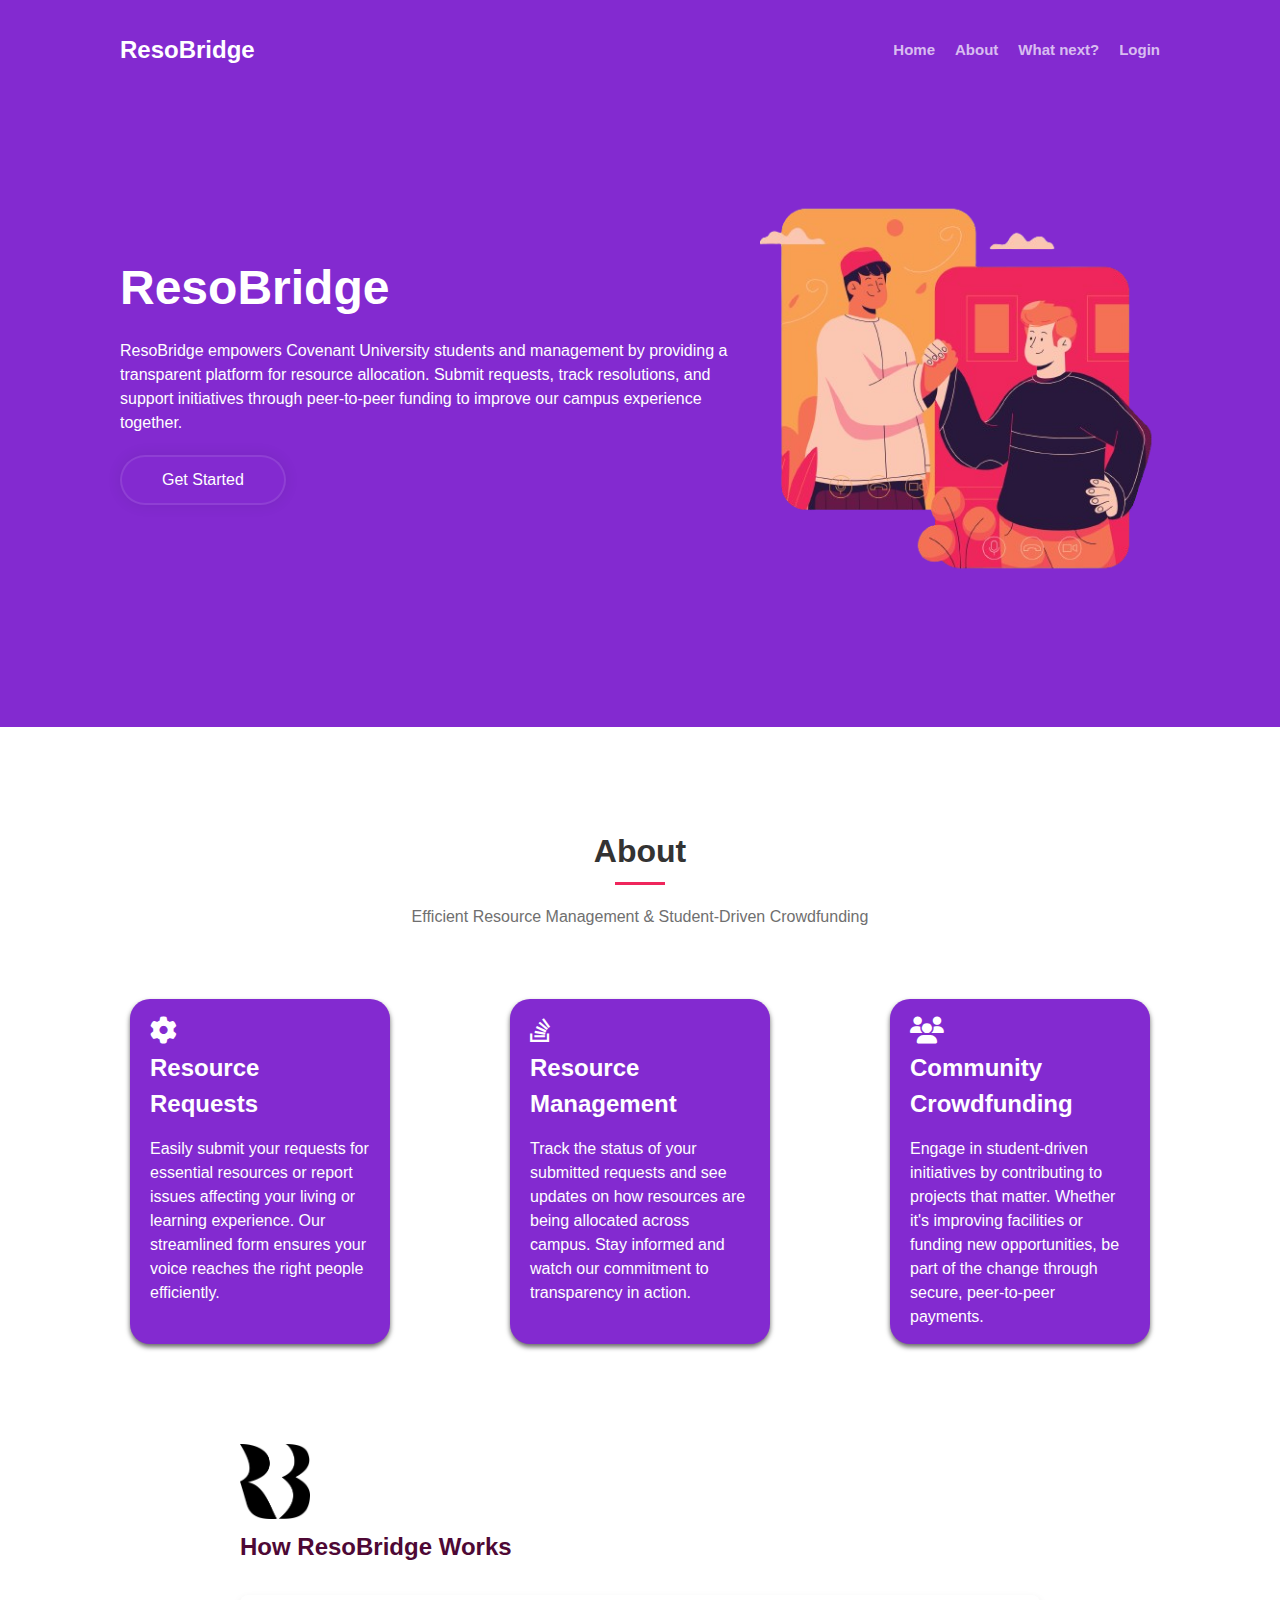
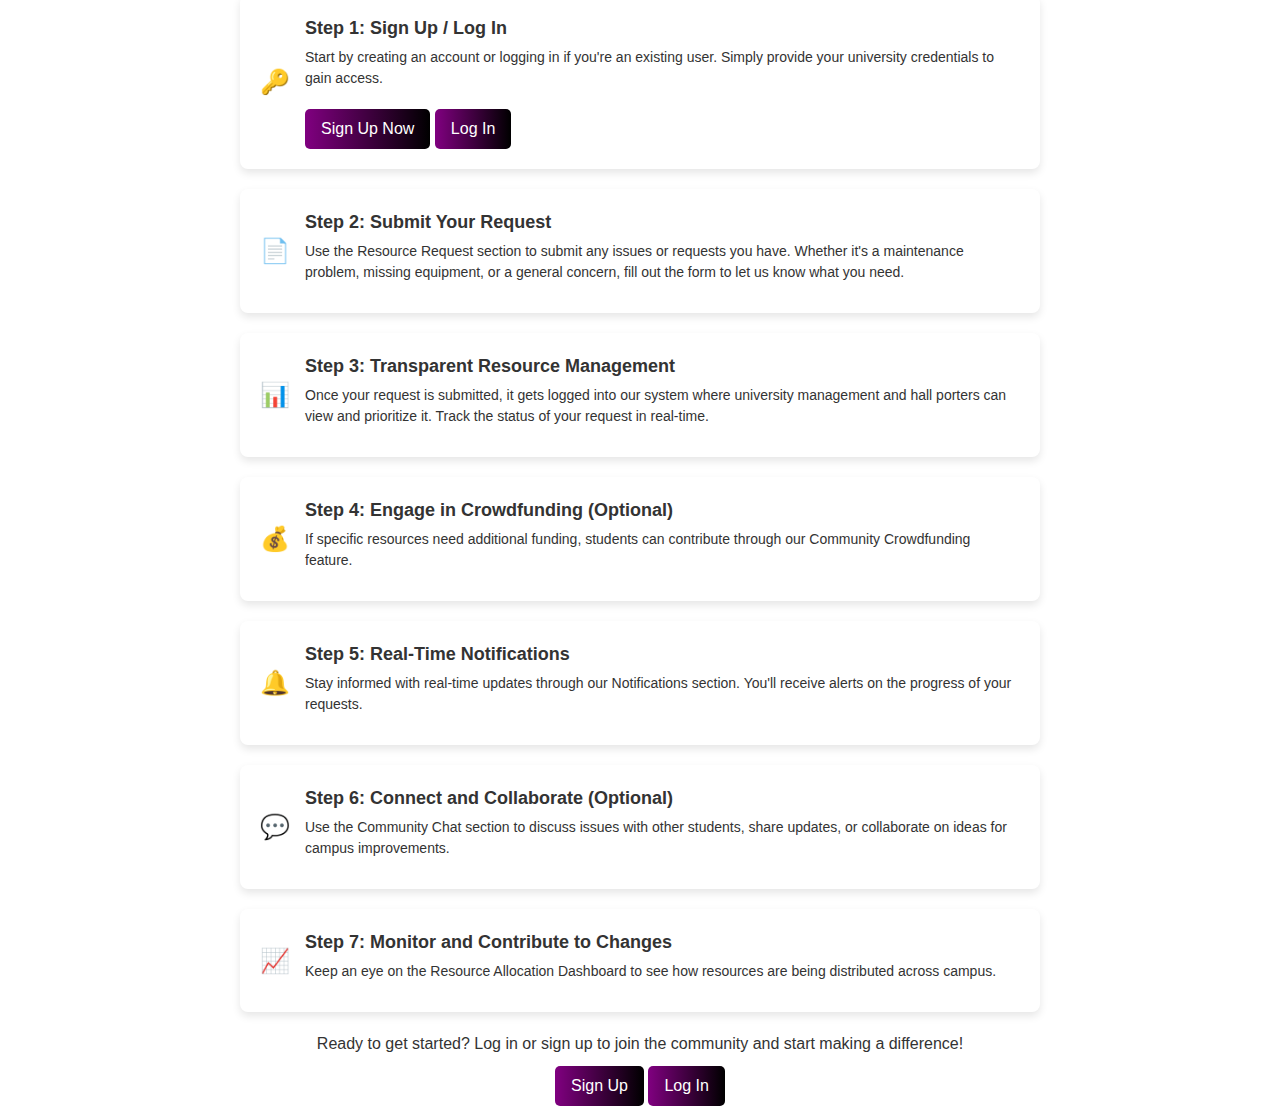
<file: index.html>
<!DOCTYPE html>
<html lang="en">
  <head>
    <meta charset="UTF-8" />
    <meta name="viewport" content="width=device-width, initial-scale=1.0" />
    <link rel="shortcut icon" href="assests/img/rb-logo.jpg" type="image/x-icon">
    <title>ResoBridge | Efficient Resource Management & Student-Driven Crowdfunding</title>
    <link rel="stylesheet" href="css/styles.css" />
    <link rel="stylesheet" href="fontawesome/css/fontawesome.css">
    <link rel="stylesheet" href="fontawesome/css/fontawesome.min.css">
    <link rel="stylesheet" href="fontawesome/css/brands.css">
    <link rel="stylesheet" href="fontawesome/css/brands.min.css">
    <link rel="stylesheet" href="fontawesome/css/solid.css">
    <link rel="stylesheet" href="fontawesome/css/solid.min.css">
    </head>
  <body>
    <nav class="navbar">
      <div class="container">
        <div class="logo">ResoBridge</div>
        <ul class="nav">
          <li><a href="#">Home</a></li>
          <li><a href="#boxes">About</a></li>
          <li><a href="#faq">What next?</a></li>
          <li><a href="login.html">Login</a></li>
        </ul>
      </div>
    </nav>

    <header class="header">
      <div class="container">
        <div>
          <h1>ResoBridge</h1>
        <p>
          ResoBridge empowers Covenant University students 
          and management by providing a transparent platform 
          for resource allocation. Submit requests, track resolutions, 
          and support initiatives through peer-to-peer funding to 
          improve our campus experience together.
        </p>
        <div class="btn-class">
          <a href="#faq" class="btn-a-class">
            <button class="btn-getstarted">
              Get Started
            </button>
          </a>
        </div>
      </div> 
        <img src="assests/img/vector-img.png" alt=""> 
      </div>
    </header>

    <section class="boxes" id="boxes">
      <div class="about-heading">
        <h2>About</h2>
        <p>
          Efficient Resource Management & Student-Driven Crowdfunding
        </p>
      </div>
      <div class="container">
        <div class="box">
          <h2><i class="fa-solid fa-gear"></i>
            <br>
            Resource Requests</h2>
            <p>
              Easily submit your requests for essential resources 
              or report issues affecting your living or learning 
              experience. Our streamlined form ensures your voice 
              reaches the right people efficiently.
            </p>
        </div>
        <div class="box">
          <h2><i class="fa-brands fa-stack-overflow"></i>
            <br>
            Resource Management</h2>
            <p>
              Track the status of your submitted requests and 
              see updates on how resources are being allocated 
              across campus. Stay informed and watch our commitment 
              to transparency in action.
            </p>
        </div>
        <div class="box">
          <h2><i class="fa-solid fa-users"></i>
            <br>
            Community Crowdfunding
          </h2>
            <p>
              Engage in student-driven initiatives by contributing 
              to projects that matter. Whether it's improving 
              facilities or funding new opportunities, be part 
              of the change through secure, peer-to-peer payments.
            </p>
        </div>
      </div>
    </section>


    <div class="infographic" id="faq">
      <img src="assests/img/rb-logo.jpg" alt="ResoBridge Logo" class="rblogo">
     
      <div class="header-title">How ResoBridge Works</div>
      <div class="step">
          <div class="step-icon">🔑</div>
          <div class="step-content">
              <div class="step-title">Step 1: Sign Up / Log In</div>
              <div class="step-description">
                  Start by creating an account or logging in if you're an existing user. Simply provide your university credentials to gain access.
              </div>
              <a href="#" class="action-button">Sign Up Now</a>
              <a href="#" class="action-button">Log In</a>
          </div>
      </div>
  
      <div class="step">
          <div class="step-icon">📄</div>
          <div class="step-content">
              <div class="step-title">Step 2: Submit Your Request</div>
              <div class="step-description">
                  Use the Resource Request section to submit any issues or requests you have. Whether it's a maintenance problem, missing equipment, or a general concern, fill out the form to let us know what you need.
              </div>
          </div>
      </div>
  
      <div class="step">
          <div class="step-icon">📊</div>
          <div class="step-content">
              <div class="step-title">Step 3: Transparent Resource Management</div>
              <div class="step-description">
                  Once your request is submitted, it gets logged into our system where university management and hall porters can view and prioritize it. Track the status of your request in real-time.
              </div>
          </div>
      </div>
  
      <div class="step">
          <div class="step-icon">💰</div>
          <div class="step-content">
              <div class="step-title">Step 4: Engage in Crowdfunding (Optional)</div>
              <div class="step-description">
                  If specific resources need additional funding, students can contribute through our Community Crowdfunding feature.
              </div>
          </div>
      </div>
  
      <div class="step">
          <div class="step-icon">🔔</div>
          <div class="step-content">
              <div class="step-title">Step 5: Real-Time Notifications</div>
              <div class="step-description">
                  Stay informed with real-time updates through our Notifications section. You'll receive alerts on the progress of your requests.
              </div>
          </div>
      </div>
  
      <div class="step">
          <div class="step-icon">💬</div>
          <div class="step-content">
              <div class="step-title">Step 6: Connect and Collaborate (Optional)</div>
              <div class="step-description">
                  Use the Community Chat section to discuss issues with other students, share updates, or collaborate on ideas for campus improvements.
              </div>
          </div>
      </div>
  
      <div class="step">
          <div class="step-icon">📈</div>
          <div class="step-content">
              <div class="step-title">Step 7: Monitor and Contribute to Changes</div>
              <div class="step-description">
                  Keep an eye on the Resource Allocation Dashboard to see how resources are being distributed across campus.
              </div>
          </div>
      </div>
  
      <div style="text-align: center; margin-top: 20px;">
          <div>Ready to get started? Log in or sign up to join the community and start making a difference!</div>
          <a href="signup.html" class="action-button">Sign Up</a>
          <a href="login.html" class="action-button">Log In</a>
      </div>
  </div>



    <script src="js/script.js"></script>
    <script src="fontawesome/js/fontawesome.js"></script>
    <script src="fontawesome/js/fontawesome.min.js"></script>
  </body>
</html>
</file>
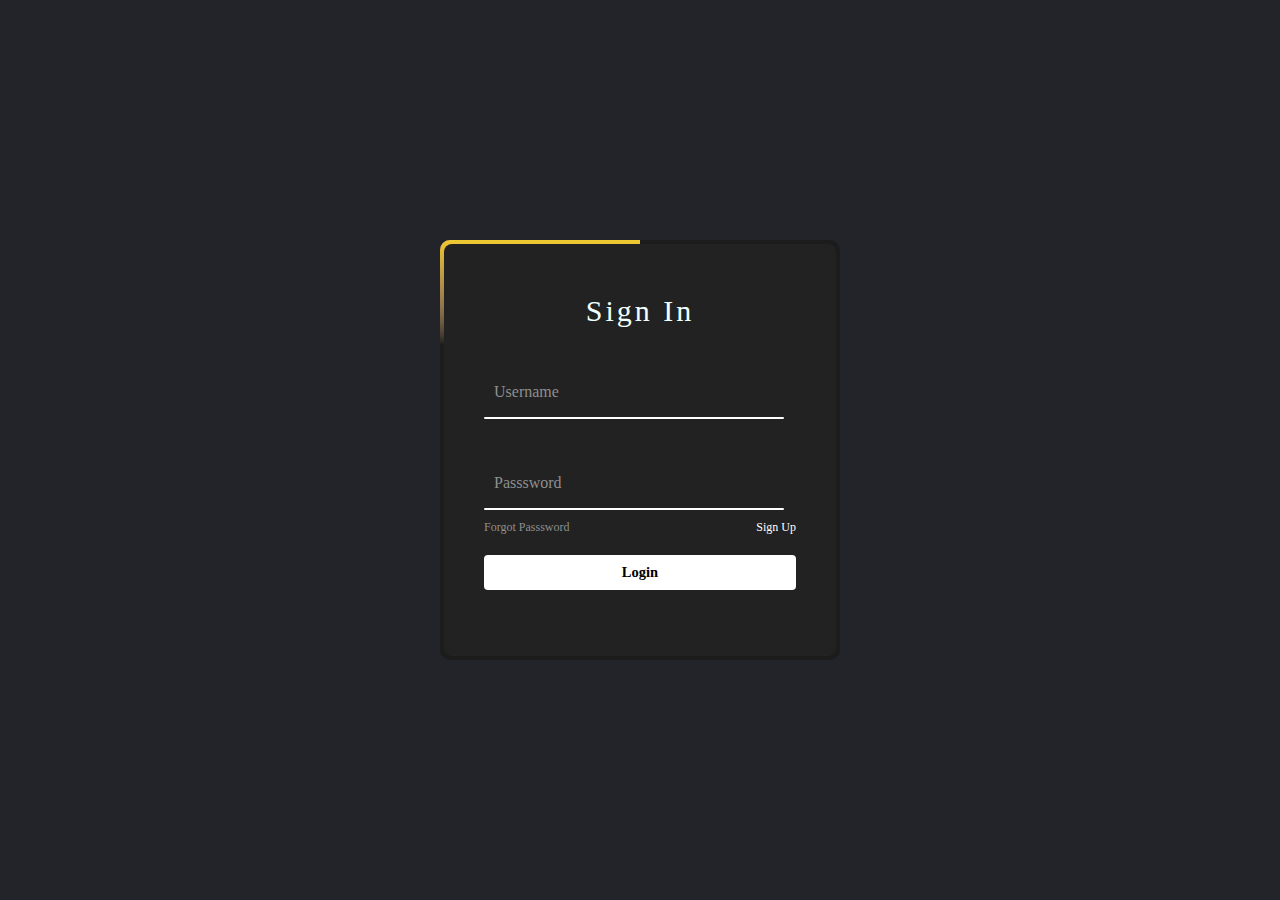
<file: login.html>
<!DOCTYPE html>
<html lang="en">
<head>
    <meta charset="UTF-8">
    <meta name="viewport" content="width=device-width, initial-scale=1.0">
    <link rel="stylesheet" href="css/login.css" >
    <link rel="shortcut icon" href="assests/img/rb-logo.jpg" type="image/x-icon">
    <title>New Login | ResourceBridge</title>
</head>
<body>
    <section class="wrap">
        <div class="wrapper">
            <span class="border-line"></span>
             <form action="#">
                    <h2>Sign In</h2>

                 <div class="input-box">
                         <input type="text" required="required">
                              <span>Username</span>
                              <i></i>
                 </div>
                   
                 <div class="input-box">
                          <input type="passsword" required="required">
                              <span>Passsword</span>
                              <i></i>
                 </div>
                 <div class="links">
                    <a href="#">Forgot Passsword</a>
                    <a href="signup.html">Sign Up</a>
                 </div>
                    <input type="submit" class="btn" value="Login">
             </form>
              
        </div>
    </section>
    
</body>
</html>
</file>
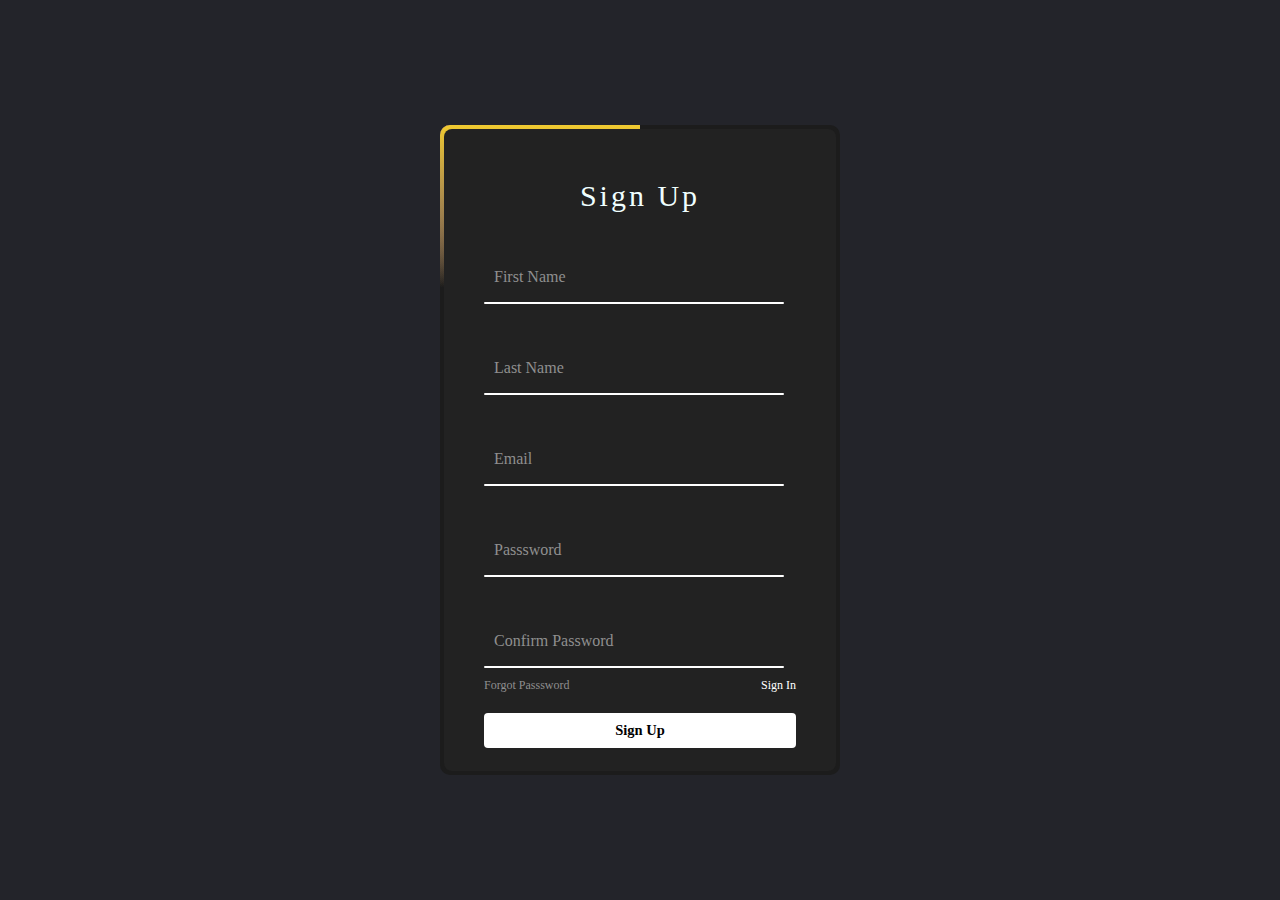
<file: signup.html>
<!DOCTYPE html>
<html lang="en">
<head>
    <meta charset="UTF-8">
    <meta name="viewport" content="width=device-width, initial-scale=1.0">
    <link rel="stylesheet" href="css/signUpp.css" >
    <link rel="shortcut icon" href="assests/img/rb-logo.jpg" type="image/x-icon">
    <title>Signup | ResoBridge</title>
</head>
<body>
    <section class="wrap">
        <div class="wrapper">
            <span class="border-line"></span>
             <form action="#">
                    <h2>Sign Up</h2>

                 <div class="input-box">
                         <input type="text" required="required">
                              <span>First Name</span>
                              <i></i>
                 </div>

                 <div class="input-box">
                    <input type="text" required="required">
                         <span>Last Name</span>
                         <i></i>
            </div>

            <div class="input-box">
                <input type="email" required="required">
                     <span>Email</span>
                     <i></i>
        </div>
                   
                 <div class="input-box">
                          <input type="password" required="required">
                              <span>Passsword</span>
                              <i></i>
                 </div>

                 <div class="input-box">
                    <input type="password" required="required">
                         <span>Confirm Password</span>
                         <i></i>
            </div>
                 <div class="links">
                    <a href="#">Forgot Passsword</a>
                    <a href="login.html">Sign In</a>
                 </div>
                    <input type="submit" class="btn" value="Sign Up">
             </form>
              
        </div>
    </section>
    
</body>
</html>
</file>
<file: css/styles.css>
@keyframes fadeIn {
  0% {
    opacity: 0;
  }

  100% {
    opacity: 1;
  }
}

@keyframes slideInUp {
  0% {
    opacity: 0;
    transform: translateY(50px);
  }

  20% {
    opacity: 0;
  }

  40%{
    opacity: .6;
  }

  80%{
    opacity: .8;
  }

  100% {
    opacity: 1;
    transform: translateY(0px);
  }
}
@keyframes fadeInBtn {
  0% {
    opacity: 0;
    transform: translateY(50px);
  }

  20% {
    opacity: 0;
  }

  40%{
    opacity: .6;
  }

  80%{
    opacity: .8;
  }

  100% {
    opacity: 1;
    transform: translateY(0px);
  }
}

@keyframes grow-and-shrink {
  0%{
    transform: scale(0.8);
  }
  50%{
    transform: scale(0.9);
  }
  100%{
    transform: scale(0.8);
  }
}

* {
  box-sizing: border-box;
  margin: 0;
  padding: 0;
}

body {
  font-family: "Poppins", "Gill Sans", "Gill Sans MT", Calibri, "Trebuchet MS",
    sans-serif;
  color: #333;
  font-size: 16px;
  line-height: 1.5;
  --bs-primary: #832ad0;
  --bs-secondary: #ef265c;
  /* background-color: #f9f9f9;
  color: #333; */
}

img {
  max-width: 100%;
  vertical-align: middle;
  border-style: none;
}

h1,
h2 {
  margin-bottom: 15px;
}

ul {
  list-style-type: none;
}

.container {
  max-width: 1100px;
  margin: 0 auto;
  padding: 0 30px;
}



.infographic {
  max-width: 800px;
  margin: auto;
}
.rblogo {
  max-width: 70px;
  margin: auto;
}
.header-title {
  font-size: 24px;
  font-weight: bold;
  margin: 10px 0 30px 0;
  color: #4e0835;
}
.step {
  display: flex;
  align-items: center;
  margin: 20px 0;
  padding: 20px;
  background-color: #fff;
  border-radius: 8px;
  box-shadow: 0 4px 8px rgba(0, 0, 0, 0.1);
}
.step-icon {
  font-size: 24px;
  margin-right: 15px;
  color: #5a73ff;
}
.step-content {
  flex: 1;
}
.step-title {
  font-size: 18px;
  font-weight: bold;
  margin-bottom: 5px;
}
.step-description {
  font-size: 14px;
  line-height: 1.5;
  margin-bottom: 10px;
}
.action-button {
  display: inline-block;
  padding: 8px 16px;
  margin-top: 10px;
  background: linear-gradient(to right, purple, black);
  color: white;
  text-decoration: none;
  border-radius: 5px;
}
.action-button:hover {
  background: linear-gradient(to right, black, purple);
color: white;
}

.navbar {
  color: #fff;
  background: var(--bs-primary);
  height: 100px;
}

.sticky {
  position: fixed;
  top: 0;
  right: 0;
  left: 0;
  height: 70px;
  box-shadow: 0px 2px 20px rgba(0, 0, 0, 0.1);
  transition: all 0.5s;
  z-index: 999;
}

.navbar a {
  color: rgba(255, 255, 255, 0.7);
  font-size: 15px;
  font-weight: bold;
  text-decoration: none;
  position: relative;
}
.navbar a:after {
  content: "";
  position: absolute;
  background-color: var(--bs-secondary);
  height: 3px;
  left: 0;
  width: 0;
  bottom: -8px;
  transition: all 0.3s ease-in-out 0s;
}

.navbar a:hover {
  color: #fff;
}
.navbar a:hover:after {
  width: 100%;
}
.navbar .logo {
  font-size: x-large;
  font-weight: bold;
}

.navbar .container {
  display: flex;
  justify-content: space-between;
  align-items: center;
  height: 100%;
}

.navbar ul {
  display: flex;
  margin-left: 50px;
}

.navbar ul li {
  margin-left: 20px;
}

.header {
  background: var(--bs-primary);
  color: #fff;
  min-height: 400px;
}

.sticked-header-offset {
  margin-top: 70px;
}

.header h1 {
  font-size: 3rem;
  font-weight: bold;
  animation: fadeIn 1.5s;
}
.header p {
  animation: slideInUp 1s;
}

.header img {
  width: 400px;
  max-width: 400px;
  animation: grow-and-shrink 3s ease-in-out 0s infinite;
}

.header .container {
  display: flex;
  align-items: center;
  justify-content: center;
  height: 100%;
  padding-bottom: 50px;
}

.header .btn-class {
  display: flex;
}
.header .btn-class a {
  color: #fff;
}
.header .btn-class .btn-getstarted {
  color: #fff;
  text-decoration: none;
  margin: 20px 0;
  padding: 14px 40px;
  background: var(--bs-primary);
  box-shadow: 0 0 15px rgba(0, 0, 0, 0.08);
  border-radius: 50px;
  font-weight: 500;
  font-size: 16px;
  border: 2px solid rgba(255, 255, 255, 0.1);
  animation: fadeInBtn 2s;
}
.header .btn-class .btn-getstarted:hover {
  border: 2px solid rgba(255, 255, 255, 0.452);
  transition: all 0.3s ease-in-out 0s;
}
.boxes .container {
  display: flex;
  flex-wrap: wrap;
  justify-content: space-between;
  margin-bottom: 80px;
}
.boxes .container .box {
  margin: 80px auto;
  background: var(--bs-primary);
  color: #fff;
  border-radius: 20px;
  margin: 20px 10px;
  box-shadow: 0px 3px 5px rgba(0, 0, 0, 0.6);
  padding: 15px 20px;
  flex-basis: 25%;
}
.boxes .container .box i {
  margin-right: 10px;  
  font-size: 27px;
}
.boxes .about-heading {
  margin: 100px 0px 50px auto;
  text-align: center;
}
.boxes .about-heading h2 {
  font-size: 32px;
  font-weight: 600;
  margin-bottom: 20px;
  padding-bottom: 10px;
  position: relative;
}
.boxes .about-heading p {
  color: #6f6f6f;
}
.boxes .about-heading h2:after {
  content: "";
  position: absolute;
  display: block;
  width: 50px;
  height: 3px;
  background: var(--bs-secondary);
  left: 0;
  right: 0;
  bottom: 0;
  margin: auto;
}
.faq {
  background-color: #f6f6f6;
  padding: 50px;
}
.faq .faq-header {
  margin: 70px 0px 50px auto;
  text-align: center;
}
.faq p {
  color: #6f6f6f;
}
.faq h2 {
  font-size: 32px;
  font-weight: 600;
  margin-bottom: 20px;
  padding-bottom: 10px;
  position: relative;
}
.faq h2:after {
  content: "";
  position: absolute;
  display: block;
  width: 50px;
  height: 3px;
  background: var(--bs-secondary);
  left: 0;
  right: 0;
  bottom: 0;
  margin: auto;
}
@media (max-width: 768px) {
  .header .container {
    flex-direction: column;
    padding-top: 50px;
    text-align: center;
  }
  .boxes .container {
    display: block;
    text-align: center;
  }
  .header .btn-class {
    justify-content: center;
  }
  .header .btn-class .btn-getstarted {
    padding: 12px 20px;
    font-weight: 500;
    font-size: 12px;
  }
  .header img {
    width: 300px;
  }
}
</file>
<file: css/login.css>
* {
    margin: 0;
    padding: 0;
    box-sizing: border-box;
    font-family: Georgia, 'Times New Roman', Times, serif;
}

.wrap {
    display: flex;
    justify-content: center;
    align-items: center;
    width: 100%;
    min-height: 100vh;
    background: #23242a;
}

.wrapper {
    position: relative;
    width: 400px;
    height: 420px;
    background: #1c1c1c;
    border-radius: 10px ;
    overflow: hidden;
}

.wrapper::before {
    content: '';
    position: absolute;
    top: -50%;
    left: -50%;
    width: 400px;
    height: 420px;
    background: linear-gradient(0deg, transparent,transparent,#F0CA30,#F0CA30,#F0CA30);
    z-index: 1;
    animation: animate 6s linear infinite;
    transform-origin: bottom right;
}

.wrapper::after {
    content: '';
    position: absolute;
    top: -50%;
    left: -50%;
    width: 400px;
    height: 420px;
    background: linear-gradient(0deg, transparent,transparent,#F0CA30,#F0CA30,#F0CA30);
    z-index: 1;
    animation: animate 6s linear infinite;
    transform-origin: bottom right;
    animation-delay: -3s;
}

.border-line {
    position: absolute;
    top: 0;
    inset: 0;
}

.border-line::before {
    content: '';
    position: absolute;
    top: -50%;
    left: -50%;
    width: 400px;
    height: 420px;
    background: linear-gradient(0deg, transparent,transparent,#4C327D,#4C327D,#4C327D);
    z-index: 1;
    animation: animate 6s linear infinite;
    transform-origin: bottom right;
    animation-delay: -1.5s;
}


.border-line::after {
    content: '';
    position: absolute;
    top: -50%;
    left: -50%;
    width: 400px;
    height: 420px;
    background: linear-gradient(0deg, transparent,transparent,#4C327D,#4C327D,#4C327D);
    z-index: 1;
    animation: animate 6s linear infinite;
    transform-origin: bottom right;
    animation-delay: -4.5s;
}

/* Animation Typeshit */
@keyframes animate {
    0%{
        transform: rotate(0deg);
    }
    100%{
        transform: rotate(360deg);
    }
}

.wrapper form {
    position: absolute;
    inset: 4px;
    display: flex;
    flex-direction: column;
    padding: 50px 40px;
    background: #222; 
    border-radius: 8px;
    z-index: 2;
}

.wrapper form h2 {
    color: azure;
    font-size: 30px;
    font-weight: 500;
    text-align: center;
    letter-spacing: 0.1em;
}

.wrapper .input-box {
    position: relative;
    width: 300px;
    margin-top: 35px;
}


.wrapper .input-box input {
    position: relative;
    width: 100%;
    background: transparent;
    padding: 20px 10px 20px;
    border: none;
    outline: none;
    box-shadow: none;
    color: #23242a;
    letter-spacing: 0.1em;
    transition: 0.5s;
    z-index: 10;
}


.wrapper .input-box span {
    position: absolute;
    left: 0;
    padding: 20px 10px 20px;
    pointer-events: none;
    color: #8f8f8f;
    font-size: 1em;
    transition: 0.5s;

}

.wrapper .input-box input:valid ~ span,
.wrapper .input-box input:focus ~ span {
    color: azure;
    font-size: 0.75em;
    transform: translateY(-34px);
}

.wrapper form .input-box i{
    position: absolute;
    left: 0;
    bottom: 0;
    width: 100%;
    height: 2px;
    background: #ffff;
    border-radius: 4px;
    overflow: hidden;
    transition: 0.5s;
    pointer-events: none;
}

.wrapper .input-box input:valid ~ i,
.wrapper .input-box input:focus ~ i {
    height: 44px;
}

.wrapper form .links {
    display: flex;
    justify-content: space-between;
    align-items: center;
    margin: 10px 0;
}

.wrapper form .links a {
    text-decoration: none;
    font-size: 0.75em;
    font-weight: 400;
    color: #8f8f8f;
}    

.wrapper form .links a:hover,
.wrapper form .links a:nth-child(2){
    color: #ffffff;
}

.wrapper form .btn {
    border: none;
    outline: none;
    padding: 9px 25px;
    background: #ffffff;
    font-size: 14.5px;
    cursor: pointer;
    border-radius: 4px;
    font-weight: 600;
    margin-top: 10px;
}

.wrapper form .btn:active {
    opacity: 0.8;
}

/*media queries*/
@media (max-width: 1200px) {
    .wrapper{
        width: 390px;
        height: 400px;
    }      
}

@media (max-width: 890px){
    .wrapper{
        width: 390px;
        height: 400px;
    }   
    .wrapper form{
        padding: 40px 30px;
    }
    
.wrapper form h2 {
    color: azure;
    font-size: 25px;
    font-weight: 500;
}
}
@media (max-width: 768px){
    .wrapper{
        max-width: 335px;
        height: 350px;
    }
    .wrapper::before{
        width: 335px;
        height: 350px;
    }
    .wrapper::after{
        width: 335px;
        height: 350px;
    }
    .border-line::before{
        width: 335px;
        height: 350px;
    }
    .border-line::after{
        width: 335px;
        height: 350px;
    }
    .wrapper .input-box {
        position: relative;
        width: 270px;
    }
    .wrapper .input-box input {
        position: relative;
        width: 100%;
        background: transparent;
        padding: 15px 7px 15px;
    } 
    .wrapper .input-box span {
        padding: 15px 7px 15px;
        font-size: 0.75em;
    }   
    .wrapper form .input-box i{
        width: 100%;
    }
}
@media (max-width: 500px){
    .wrapper{
        width: 300px;
        height: 340px;
    }

.wrapper::before{
    width: 300px;
    height: 320px;
}
.wrapper::after{
    width: 300px;
    height: 320px;
}
.border-line::before{
    width: 300px;
    height: 320px;
}
.border-line::after{
    width: 300px;
    height: 320px;
}
.wrapper .input-box {
    position: relative;
    width: 230px;
}
.wrapper .input-box input {
    position: relative;
    width: 100%;
    background: transparent;
    padding: 12px 5px 12px;
} 
.wrapper .input-box span {
    padding: 12px 5px 12px;
    font-size: 0.75em;
}   
.wrapper form .input-box i{
    width: 100%;
}
.wrapper form {
    padding: 40px 30px;
}
.wrapper form .btn {
    margin-bottom: 10px;
}
}
</file>
<file: css/signUpp.css>
* {
    margin: 0;
    padding: 0;
    box-sizing: border-box;
    font-family: Georgia, 'Times New Roman', Times, serif;
}

.wrap {
    display: flex;
    justify-content: center;
    align-items: center;
    width: 100%;
    min-height: 100vh;
    background: #23242a;
}

.wrapper {
    position: relative;
    width: 400px;
    height: 650px;
    background: #1c1c1c;
    border-radius: 10px ;
    overflow: hidden;
}

.wrapper::before {
    content: '';
    position: absolute;
    top: -50%;
    left: -50%;
    width: 400px;
    height: 650px;
    background: linear-gradient(0deg, transparent,transparent,#F0CA30,#F0CA30,#F0CA30);
    z-index: 1;
    animation: animate 6s linear infinite;
    transform-origin: bottom right;
}

.wrapper::after {
    content: '';
    position: absolute;
    top: -50%;
    left: -50%;
    width: 400px;
    height: 650px;
    background: linear-gradient(0deg, transparent,transparent,#F0CA30,#F0CA30,#F0CA30);
    z-index: 1;
    animation: animate 6s linear infinite;
    transform-origin: bottom right;
    animation-delay: -3s;
}

.border-line {
    position: absolute;
    top: 0;
    inset: 0;
}

.border-line::before {
    content: '';
    position: absolute;
    top: -50%;
    left: -50%;
    width: 400px;
    height: 650px;
    background: linear-gradient(0deg, transparent,transparent,#4C327D,#4C327D,#4C327D);
    z-index: 1;
    animation: animate 6s linear infinite;
    transform-origin: bottom right;
    animation-delay: -1.5s;
}


.border-line::after {
    content: '';
    position: absolute;
    top: -50%;
    left: -50%;
    width: 400px;
    height: 650px;
    background: linear-gradient(0deg, transparent,transparent,#4C327D,#4C327D,#4C327D);
    z-index: 1;
    animation: animate 6s linear infinite;
    transform-origin: bottom right;
    animation-delay: -4.5s;
}

/* Animation Typeshit */
@keyframes animate {
    0%{
        transform: rotate(0deg);
    }
    100%{
        transform: rotate(360deg);
    }
}

.wrapper form {
    position: absolute;
    inset: 4px;
    display: flex;
    flex-direction: column;
    padding: 50px 40px;
    background: #222; 
    border-radius: 8px;
    z-index: 2;
}

.wrapper form h2 {
    color: azure;
    font-size: 30px;
    font-weight: 500;
    text-align: center;
    letter-spacing: 0.1em;
}

.wrapper .input-box {
    position: relative;
    width: 300px;
    margin-top: 35px;
}


.wrapper .input-box input {
    position: relative;
    width: 100%;
    background: transparent;
    padding: 20px 10px 20px;
    border: none;
    outline: none;
    box-shadow: none;
    color: #23242a;
    letter-spacing: 0.1em;
    transition: 0.5s;
    z-index: 10;
}


.wrapper .input-box span {
    position: absolute;
    left: 0;
    padding: 20px 10px 20px;
    pointer-events: none;
    color: #8f8f8f;
    font-size: 1em;
    transition: 0.5s;

}

.wrapper .input-box input:valid ~ span,
.wrapper .input-box input:focus ~ span {
    color: azure;
    font-size: 0.75em;
    transform: translateY(-34px);
}

.wrapper form .input-box i{
    position: absolute;
    left: 0;
    bottom: 0;
    width: 100%;
    height: 2px;
    background: #ffff;
    border-radius: 4px;
    overflow: hidden;
    transition: 0.5s;
    pointer-events: none;
}

.wrapper .input-box input:valid ~ i,
.wrapper .input-box input:focus ~ i {
    height: 44px;
}

.wrapper form .links {
    display: flex;
    justify-content: space-between;
    align-items: center;
    margin: 10px 0;
}

.wrapper form .links a {
    text-decoration: none;
    font-size: 0.75em;
    font-weight: 400;
    color: #8f8f8f;
}    

.wrapper form .links a:hover,
.wrapper form .links a:nth-child(2){
    color: #ffffff;
}

.wrapper form .btn {
    border: none;
    outline: none;
    padding: 9px 25px;
    background: #ffffff;
    font-size: 14.5px;
    cursor: pointer;
    border-radius: 4px;
    font-weight: 600;
    margin-top: 10px;
}

.wrapper form .btn:active {
    opacity: 0.8;
}


/* Responsive Styles */
@media (max-width: 768px) {
   .wrapper form {
       padding: 30px; /* Reduce padding for smaller screens */
   }

   .wrapper form h2 {
       font-size: 24px; /* Smaller font size for headings */
   }

   .wrapper .input-box input {
       padding-left :10px; /* Adjust padding for input */
   }

   .wrapper form .btn {
       padding: 8px; /* Adjust button size */
       font-size :14px; /* Adjust button font size */
   }
}

@media (max-width: 480px) {
   .wrapper {
       width :95%; /* Make wrapper take more space on small devices */
       height :auto; /* Allow height to adjust */
   }

   .wrapper form h2 {
       font-size :20px; /* Further reduce heading size */
   }

   .wrapper form .btn {
       width :100%; /* Full-width button on small screens */
   }
}
</file>
<file: fontawesome/css/brands.css>
/*!
 * Font Awesome Free 6.6.0 by @fontawesome - https://fontawesome.com
 * License - https://fontawesome.com/license/free (Icons: CC BY 4.0, Fonts: SIL OFL 1.1, Code: MIT License)
 * Copyright 2024 Fonticons, Inc.
 */
:root, :host {
  --fa-style-family-brands: 'Font Awesome 6 Brands';
  --fa-font-brands: normal 400 1em/1 'Font Awesome 6 Brands'; }

@font-face {
  font-family: 'Font Awesome 6 Brands';
  font-style: normal;
  font-weight: 400;
  font-display: block;
  src: url("../webfonts/fa-brands-400.woff2") format("woff2"), url("../webfonts/fa-brands-400.ttf") format("truetype"); }

.fab,
.fa-brands {
  font-weight: 400; }

.fa-monero:before {
  content: "\f3d0"; }

.fa-hooli:before {
  content: "\f427"; }

.fa-yelp:before {
  content: "\f1e9"; }

.fa-cc-visa:before {
  content: "\f1f0"; }

.fa-lastfm:before {
  content: "\f202"; }

.fa-shopware:before {
  content: "\f5b5"; }

.fa-creative-commons-nc:before {
  content: "\f4e8"; }

.fa-aws:before {
  content: "\f375"; }

.fa-redhat:before {
  content: "\f7bc"; }

.fa-yoast:before {
  content: "\f2b1"; }

.fa-cloudflare:before {
  content: "\e07d"; }

.fa-ups:before {
  content: "\f7e0"; }

.fa-pixiv:before {
  content: "\e640"; }

.fa-wpexplorer:before {
  content: "\f2de"; }

.fa-dyalog:before {
  content: "\f399"; }

.fa-bity:before {
  content: "\f37a"; }

.fa-stackpath:before {
  content: "\f842"; }

.fa-buysellads:before {
  content: "\f20d"; }

.fa-first-order:before {
  content: "\f2b0"; }

.fa-modx:before {
  content: "\f285"; }

.fa-guilded:before {
  content: "\e07e"; }

.fa-vnv:before {
  content: "\f40b"; }

.fa-square-js:before {
  content: "\f3b9"; }

.fa-js-square:before {
  content: "\f3b9"; }

.fa-microsoft:before {
  content: "\f3ca"; }

.fa-qq:before {
  content: "\f1d6"; }

.fa-orcid:before {
  content: "\f8d2"; }

.fa-java:before {
  content: "\f4e4"; }

.fa-invision:before {
  content: "\f7b0"; }

.fa-creative-commons-pd-alt:before {
  content: "\f4ed"; }

.fa-centercode:before {
  content: "\f380"; }

.fa-glide-g:before {
  content: "\f2a6"; }

.fa-drupal:before {
  content: "\f1a9"; }

.fa-jxl:before {
  content: "\e67b"; }

.fa-dart-lang:before {
  content: "\e693"; }

.fa-hire-a-helper:before {
  content: "\f3b0"; }

.fa-creative-commons-by:before {
  content: "\f4e7"; }

.fa-unity:before {
  content: "\e049"; }

.fa-whmcs:before {
  content: "\f40d"; }

.fa-rocketchat:before {
  content: "\f3e8"; }

.fa-vk:before {
  content: "\f189"; }

.fa-untappd:before {
  content: "\f405"; }

.fa-mailchimp:before {
  content: "\f59e"; }

.fa-css3-alt:before {
  content: "\f38b"; }

.fa-square-reddit:before {
  content: "\f1a2"; }

.fa-reddit-square:before {
  content: "\f1a2"; }

.fa-vimeo-v:before {
  content: "\f27d"; }

.fa-contao:before {
  content: "\f26d"; }

.fa-square-font-awesome:before {
  content: "\e5ad"; }

.fa-deskpro:before {
  content: "\f38f"; }

.fa-brave:before {
  content: "\e63c"; }

.fa-sistrix:before {
  content: "\f3ee"; }

.fa-square-instagram:before {
  content: "\e055"; }

.fa-instagram-square:before {
  content: "\e055"; }

.fa-battle-net:before {
  content: "\f835"; }

.fa-the-red-yeti:before {
  content: "\f69d"; }

.fa-square-hacker-news:before {
  content: "\f3af"; }

.fa-hacker-news-square:before {
  content: "\f3af"; }

.fa-edge:before {
  content: "\f282"; }

.fa-threads:before {
  content: "\e618"; }

.fa-napster:before {
  content: "\f3d2"; }

.fa-square-snapchat:before {
  content: "\f2ad"; }

.fa-snapchat-square:before {
  content: "\f2ad"; }

.fa-google-plus-g:before {
  content: "\f0d5"; }

.fa-artstation:before {
  content: "\f77a"; }

.fa-markdown:before {
  content: "\f60f"; }

.fa-sourcetree:before {
  content: "\f7d3"; }

.fa-google-plus:before {
  content: "\f2b3"; }

.fa-diaspora:before {
  content: "\f791"; }

.fa-foursquare:before {
  content: "\f180"; }

.fa-stack-overflow:before {
  content: "\f16c"; }

.fa-github-alt:before {
  content: "\f113"; }

.fa-phoenix-squadron:before {
  content: "\f511"; }

.fa-pagelines:before {
  content: "\f18c"; }

.fa-algolia:before {
  content: "\f36c"; }

.fa-red-river:before {
  content: "\f3e3"; }

.fa-creative-commons-sa:before {
  content: "\f4ef"; }

.fa-safari:before {
  content: "\f267"; }

.fa-google:before {
  content: "\f1a0"; }

.fa-square-font-awesome-stroke:before {
  content: "\f35c"; }

.fa-font-awesome-alt:before {
  content: "\f35c"; }

.fa-atlassian:before {
  content: "\f77b"; }

.fa-linkedin-in:before {
  content: "\f0e1"; }

.fa-digital-ocean:before {
  content: "\f391"; }

.fa-nimblr:before {
  content: "\f5a8"; }

.fa-chromecast:before {
  content: "\f838"; }

.fa-evernote:before {
  content: "\f839"; }

.fa-hacker-news:before {
  content: "\f1d4"; }

.fa-creative-commons-sampling:before {
  content: "\f4f0"; }

.fa-adversal:before {
  content: "\f36a"; }

.fa-creative-commons:before {
  content: "\f25e"; }

.fa-watchman-monitoring:before {
  content: "\e087"; }

.fa-fonticons:before {
  content: "\f280"; }

.fa-weixin:before {
  content: "\f1d7"; }

.fa-shirtsinbulk:before {
  content: "\f214"; }

.fa-codepen:before {
  content: "\f1cb"; }

.fa-git-alt:before {
  content: "\f841"; }

.fa-lyft:before {
  content: "\f3c3"; }

.fa-rev:before {
  content: "\f5b2"; }

.fa-windows:before {
  content: "\f17a"; }

.fa-wizards-of-the-coast:before {
  content: "\f730"; }

.fa-square-viadeo:before {
  content: "\f2aa"; }

.fa-viadeo-square:before {
  content: "\f2aa"; }

.fa-meetup:before {
  content: "\f2e0"; }

.fa-centos:before {
  content: "\f789"; }

.fa-adn:before {
  content: "\f170"; }

.fa-cloudsmith:before {
  content: "\f384"; }

.fa-opensuse:before {
  content: "\e62b"; }

.fa-pied-piper-alt:before {
  content: "\f1a8"; }

.fa-square-dribbble:before {
  content: "\f397"; }

.fa-dribbble-square:before {
  content: "\f397"; }

.fa-codiepie:before {
  content: "\f284"; }

.fa-node:before {
  content: "\f419"; }

.fa-mix:before {
  content: "\f3cb"; }

.fa-steam:before {
  content: "\f1b6"; }

.fa-cc-apple-pay:before {
  content: "\f416"; }

.fa-scribd:before {
  content: "\f28a"; }

.fa-debian:before {
  content: "\e60b"; }

.fa-openid:before {
  content: "\f19b"; }

.fa-instalod:before {
  content: "\e081"; }

.fa-expeditedssl:before {
  content: "\f23e"; }

.fa-sellcast:before {
  content: "\f2da"; }

.fa-square-twitter:before {
  content: "\f081"; }

.fa-twitter-square:before {
  content: "\f081"; }

.fa-r-project:before {
  content: "\f4f7"; }

.fa-delicious:before {
  content: "\f1a5"; }

.fa-freebsd:before {
  content: "\f3a4"; }

.fa-vuejs:before {
  content: "\f41f"; }

.fa-accusoft:before {
  content: "\f369"; }

.fa-ioxhost:before {
  content: "\f208"; }

.fa-fonticons-fi:before {
  content: "\f3a2"; }

.fa-app-store:before {
  content: "\f36f"; }

.fa-cc-mastercard:before {
  content: "\f1f1"; }

.fa-itunes-note:before {
  content: "\f3b5"; }

.fa-golang:before {
  content: "\e40f"; }

.fa-kickstarter:before {
  content: "\f3bb"; }

.fa-square-kickstarter:before {
  content: "\f3bb"; }

.fa-grav:before {
  content: "\f2d6"; }

.fa-weibo:before {
  content: "\f18a"; }

.fa-uncharted:before {
  content: "\e084"; }

.fa-firstdraft:before {
  content: "\f3a1"; }

.fa-square-youtube:before {
  content: "\f431"; }

.fa-youtube-square:before {
  content: "\f431"; }

.fa-wikipedia-w:before {
  content: "\f266"; }

.fa-wpressr:before {
  content: "\f3e4"; }

.fa-rendact:before {
  content: "\f3e4"; }

.fa-angellist:before {
  content: "\f209"; }

.fa-galactic-republic:before {
  content: "\f50c"; }

.fa-nfc-directional:before {
  content: "\e530"; }

.fa-skype:before {
  content: "\f17e"; }

.fa-joget:before {
  content: "\f3b7"; }

.fa-fedora:before {
  content: "\f798"; }

.fa-stripe-s:before {
  content: "\f42a"; }

.fa-meta:before {
  content: "\e49b"; }

.fa-laravel:before {
  content: "\f3bd"; }

.fa-hotjar:before {
  content: "\f3b1"; }

.fa-bluetooth-b:before {
  content: "\f294"; }

.fa-square-letterboxd:before {
  content: "\e62e"; }

.fa-sticker-mule:before {
  content: "\f3f7"; }

.fa-creative-commons-zero:before {
  content: "\f4f3"; }

.fa-hips:before {
  content: "\f452"; }

.fa-behance:before {
  content: "\f1b4"; }

.fa-reddit:before {
  content: "\f1a1"; }

.fa-discord:before {
  content: "\f392"; }

.fa-chrome:before {
  content: "\f268"; }

.fa-app-store-ios:before {
  content: "\f370"; }

.fa-cc-discover:before {
  content: "\f1f2"; }

.fa-wpbeginner:before {
  content: "\f297"; }

.fa-confluence:before {
  content: "\f78d"; }

.fa-shoelace:before {
  content: "\e60c"; }

.fa-mdb:before {
  content: "\f8ca"; }

.fa-dochub:before {
  content: "\f394"; }

.fa-accessible-icon:before {
  content: "\f368"; }

.fa-ebay:before {
  content: "\f4f4"; }

.fa-amazon:before {
  content: "\f270"; }

.fa-unsplash:before {
  content: "\e07c"; }

.fa-yarn:before {
  content: "\f7e3"; }

.fa-square-steam:before {
  content: "\f1b7"; }

.fa-steam-square:before {
  content: "\f1b7"; }

.fa-500px:before {
  content: "\f26e"; }

.fa-square-vimeo:before {
  content: "\f194"; }

.fa-vimeo-square:before {
  content: "\f194"; }

.fa-asymmetrik:before {
  content: "\f372"; }

.fa-font-awesome:before {
  content: "\f2b4"; }

.fa-font-awesome-flag:before {
  content: "\f2b4"; }

.fa-font-awesome-logo-full:before {
  content: "\f2b4"; }

.fa-gratipay:before {
  content: "\f184"; }

.fa-apple:before {
  content: "\f179"; }

.fa-hive:before {
  content: "\e07f"; }

.fa-gitkraken:before {
  content: "\f3a6"; }

.fa-keybase:before {
  content: "\f4f5"; }

.fa-apple-pay:before {
  content: "\f415"; }

.fa-padlet:before {
  content: "\e4a0"; }

.fa-amazon-pay:before {
  content: "\f42c"; }

.fa-square-github:before {
  content: "\f092"; }

.fa-github-square:before {
  content: "\f092"; }

.fa-stumbleupon:before {
  content: "\f1a4"; }

.fa-fedex:before {
  content: "\f797"; }

.fa-phoenix-framework:before {
  content: "\f3dc"; }

.fa-shopify:before {
  content: "\e057"; }

.fa-neos:before {
  content: "\f612"; }

.fa-square-threads:before {
  content: "\e619"; }

.fa-hackerrank:before {
  content: "\f5f7"; }

.fa-researchgate:before {
  content: "\f4f8"; }

.fa-swift:before {
  content: "\f8e1"; }

.fa-angular:before {
  content: "\f420"; }

.fa-speakap:before {
  content: "\f3f3"; }

.fa-angrycreative:before {
  content: "\f36e"; }

.fa-y-combinator:before {
  content: "\f23b"; }

.fa-empire:before {
  content: "\f1d1"; }

.fa-envira:before {
  content: "\f299"; }

.fa-google-scholar:before {
  content: "\e63b"; }

.fa-square-gitlab:before {
  content: "\e5ae"; }

.fa-gitlab-square:before {
  content: "\e5ae"; }

.fa-studiovinari:before {
  content: "\f3f8"; }

.fa-pied-piper:before {
  content: "\f2ae"; }

.fa-wordpress:before {
  content: "\f19a"; }

.fa-product-hunt:before {
  content: "\f288"; }

.fa-firefox:before {
  content: "\f269"; }

.fa-linode:before {
  content: "\f2b8"; }

.fa-goodreads:before {
  content: "\f3a8"; }

.fa-square-odnoklassniki:before {
  content: "\f264"; }

.fa-odnoklassniki-square:before {
  content: "\f264"; }

.fa-jsfiddle:before {
  content: "\f1cc"; }

.fa-sith:before {
  content: "\f512"; }

.fa-themeisle:before {
  content: "\f2b2"; }

.fa-page4:before {
  content: "\f3d7"; }

.fa-hashnode:before {
  content: "\e499"; }

.fa-react:before {
  content: "\f41b"; }

.fa-cc-paypal:before {
  content: "\f1f4"; }

.fa-squarespace:before {
  content: "\f5be"; }

.fa-cc-stripe:before {
  content: "\f1f5"; }

.fa-creative-commons-share:before {
  content: "\f4f2"; }

.fa-bitcoin:before {
  content: "\f379"; }

.fa-keycdn:before {
  content: "\f3ba"; }

.fa-opera:before {
  content: "\f26a"; }

.fa-itch-io:before {
  content: "\f83a"; }

.fa-umbraco:before {
  content: "\f8e8"; }

.fa-galactic-senate:before {
  content: "\f50d"; }

.fa-ubuntu:before {
  content: "\f7df"; }

.fa-draft2digital:before {
  content: "\f396"; }

.fa-stripe:before {
  content: "\f429"; }

.fa-houzz:before {
  content: "\f27c"; }

.fa-gg:before {
  content: "\f260"; }

.fa-dhl:before {
  content: "\f790"; }

.fa-square-pinterest:before {
  content: "\f0d3"; }

.fa-pinterest-square:before {
  content: "\f0d3"; }

.fa-xing:before {
  content: "\f168"; }

.fa-blackberry:before {
  content: "\f37b"; }

.fa-creative-commons-pd:before {
  content: "\f4ec"; }

.fa-playstation:before {
  content: "\f3df"; }

.fa-quinscape:before {
  content: "\f459"; }

.fa-less:before {
  content: "\f41d"; }

.fa-blogger-b:before {
  content: "\f37d"; }

.fa-opencart:before {
  content: "\f23d"; }

.fa-vine:before {
  content: "\f1ca"; }

.fa-signal-messenger:before {
  content: "\e663"; }

.fa-paypal:before {
  content: "\f1ed"; }

.fa-gitlab:before {
  content: "\f296"; }

.fa-typo3:before {
  content: "\f42b"; }

.fa-reddit-alien:before {
  content: "\f281"; }

.fa-yahoo:before {
  content: "\f19e"; }

.fa-dailymotion:before {
  content: "\e052"; }

.fa-affiliatetheme:before {
  content: "\f36b"; }

.fa-pied-piper-pp:before {
  content: "\f1a7"; }

.fa-bootstrap:before {
  content: "\f836"; }

.fa-odnoklassniki:before {
  content: "\f263"; }

.fa-nfc-symbol:before {
  content: "\e531"; }

.fa-mintbit:before {
  content: "\e62f"; }

.fa-ethereum:before {
  content: "\f42e"; }

.fa-speaker-deck:before {
  content: "\f83c"; }

.fa-creative-commons-nc-eu:before {
  content: "\f4e9"; }

.fa-patreon:before {
  content: "\f3d9"; }

.fa-avianex:before {
  content: "\f374"; }

.fa-ello:before {
  content: "\f5f1"; }

.fa-gofore:before {
  content: "\f3a7"; }

.fa-bimobject:before {
  content: "\f378"; }

.fa-brave-reverse:before {
  content: "\e63d"; }

.fa-facebook-f:before {
  content: "\f39e"; }

.fa-square-google-plus:before {
  content: "\f0d4"; }

.fa-google-plus-square:before {
  content: "\f0d4"; }

.fa-web-awesome:before {
  content: "\e682"; }

.fa-mandalorian:before {
  content: "\f50f"; }

.fa-first-order-alt:before {
  content: "\f50a"; }

.fa-osi:before {
  content: "\f41a"; }

.fa-google-wallet:before {
  content: "\f1ee"; }

.fa-d-and-d-beyond:before {
  content: "\f6ca"; }

.fa-periscope:before {
  content: "\f3da"; }

.fa-fulcrum:before {
  content: "\f50b"; }

.fa-cloudscale:before {
  content: "\f383"; }

.fa-forumbee:before {
  content: "\f211"; }

.fa-mizuni:before {
  content: "\f3cc"; }

.fa-schlix:before {
  content: "\f3ea"; }

.fa-square-xing:before {
  content: "\f169"; }

.fa-xing-square:before {
  content: "\f169"; }

.fa-bandcamp:before {
  content: "\f2d5"; }

.fa-wpforms:before {
  content: "\f298"; }

.fa-cloudversify:before {
  content: "\f385"; }

.fa-usps:before {
  content: "\f7e1"; }

.fa-megaport:before {
  content: "\f5a3"; }

.fa-magento:before {
  content: "\f3c4"; }

.fa-spotify:before {
  content: "\f1bc"; }

.fa-optin-monster:before {
  content: "\f23c"; }

.fa-fly:before {
  content: "\f417"; }

.fa-aviato:before {
  content: "\f421"; }

.fa-itunes:before {
  content: "\f3b4"; }

.fa-cuttlefish:before {
  content: "\f38c"; }

.fa-blogger:before {
  content: "\f37c"; }

.fa-flickr:before {
  content: "\f16e"; }

.fa-viber:before {
  content: "\f409"; }

.fa-soundcloud:before {
  content: "\f1be"; }

.fa-digg:before {
  content: "\f1a6"; }

.fa-tencent-weibo:before {
  content: "\f1d5"; }

.fa-letterboxd:before {
  content: "\e62d"; }

.fa-symfony:before {
  content: "\f83d"; }

.fa-maxcdn:before {
  content: "\f136"; }

.fa-etsy:before {
  content: "\f2d7"; }

.fa-facebook-messenger:before {
  content: "\f39f"; }

.fa-audible:before {
  content: "\f373"; }

.fa-think-peaks:before {
  content: "\f731"; }

.fa-bilibili:before {
  content: "\e3d9"; }

.fa-erlang:before {
  content: "\f39d"; }

.fa-x-twitter:before {
  content: "\e61b"; }

.fa-cotton-bureau:before {
  content: "\f89e"; }

.fa-dashcube:before {
  content: "\f210"; }

.fa-42-group:before {
  content: "\e080"; }

.fa-innosoft:before {
  content: "\e080"; }

.fa-stack-exchange:before {
  content: "\f18d"; }

.fa-elementor:before {
  content: "\f430"; }

.fa-square-pied-piper:before {
  content: "\e01e"; }

.fa-pied-piper-square:before {
  content: "\e01e"; }

.fa-creative-commons-nd:before {
  content: "\f4eb"; }

.fa-palfed:before {
  content: "\f3d8"; }

.fa-superpowers:before {
  content: "\f2dd"; }

.fa-resolving:before {
  content: "\f3e7"; }

.fa-xbox:before {
  content: "\f412"; }

.fa-square-web-awesome-stroke:before {
  content: "\e684"; }

.fa-searchengin:before {
  content: "\f3eb"; }

.fa-tiktok:before {
  content: "\e07b"; }

.fa-square-facebook:before {
  content: "\f082"; }

.fa-facebook-square:before {
  content: "\f082"; }

.fa-renren:before {
  content: "\f18b"; }

.fa-linux:before {
  content: "\f17c"; }

.fa-glide:before {
  content: "\f2a5"; }

.fa-linkedin:before {
  content: "\f08c"; }

.fa-hubspot:before {
  content: "\f3b2"; }

.fa-deploydog:before {
  content: "\f38e"; }

.fa-twitch:before {
  content: "\f1e8"; }

.fa-flutter:before {
  content: "\e694"; }

.fa-ravelry:before {
  content: "\f2d9"; }

.fa-mixer:before {
  content: "\e056"; }

.fa-square-lastfm:before {
  content: "\f203"; }

.fa-lastfm-square:before {
  content: "\f203"; }

.fa-vimeo:before {
  content: "\f40a"; }

.fa-mendeley:before {
  content: "\f7b3"; }

.fa-uniregistry:before {
  content: "\f404"; }

.fa-figma:before {
  content: "\f799"; }

.fa-creative-commons-remix:before {
  content: "\f4ee"; }

.fa-cc-amazon-pay:before {
  content: "\f42d"; }

.fa-dropbox:before {
  content: "\f16b"; }

.fa-instagram:before {
  content: "\f16d"; }

.fa-cmplid:before {
  content: "\e360"; }

.fa-upwork:before {
  content: "\e641"; }

.fa-facebook:before {
  content: "\f09a"; }

.fa-gripfire:before {
  content: "\f3ac"; }

.fa-jedi-order:before {
  content: "\f50e"; }

.fa-uikit:before {
  content: "\f403"; }

.fa-fort-awesome-alt:before {
  content: "\f3a3"; }

.fa-phabricator:before {
  content: "\f3db"; }

.fa-ussunnah:before {
  content: "\f407"; }

.fa-earlybirds:before {
  content: "\f39a"; }

.fa-trade-federation:before {
  content: "\f513"; }

.fa-autoprefixer:before {
  content: "\f41c"; }

.fa-whatsapp:before {
  content: "\f232"; }

.fa-square-upwork:before {
  content: "\e67c"; }

.fa-slideshare:before {
  content: "\f1e7"; }

.fa-google-play:before {
  content: "\f3ab"; }

.fa-viadeo:before {
  content: "\f2a9"; }

.fa-line:before {
  content: "\f3c0"; }

.fa-google-drive:before {
  content: "\f3aa"; }

.fa-servicestack:before {
  content: "\f3ec"; }

.fa-simplybuilt:before {
  content: "\f215"; }

.fa-bitbucket:before {
  content: "\f171"; }

.fa-imdb:before {
  content: "\f2d8"; }

.fa-deezer:before {
  content: "\e077"; }

.fa-raspberry-pi:before {
  content: "\f7bb"; }

.fa-jira:before {
  content: "\f7b1"; }

.fa-docker:before {
  content: "\f395"; }

.fa-screenpal:before {
  content: "\e570"; }

.fa-bluetooth:before {
  content: "\f293"; }

.fa-gitter:before {
  content: "\f426"; }

.fa-d-and-d:before {
  content: "\f38d"; }

.fa-microblog:before {
  content: "\e01a"; }

.fa-cc-diners-club:before {
  content: "\f24c"; }

.fa-gg-circle:before {
  content: "\f261"; }

.fa-pied-piper-hat:before {
  content: "\f4e5"; }

.fa-kickstarter-k:before {
  content: "\f3bc"; }

.fa-yandex:before {
  content: "\f413"; }

.fa-readme:before {
  content: "\f4d5"; }

.fa-html5:before {
  content: "\f13b"; }

.fa-sellsy:before {
  content: "\f213"; }

.fa-square-web-awesome:before {
  content: "\e683"; }

.fa-sass:before {
  content: "\f41e"; }

.fa-wirsindhandwerk:before {
  content: "\e2d0"; }

.fa-wsh:before {
  content: "\e2d0"; }

.fa-buromobelexperte:before {
  content: "\f37f"; }

.fa-salesforce:before {
  content: "\f83b"; }

.fa-octopus-deploy:before {
  content: "\e082"; }

.fa-medapps:before {
  content: "\f3c6"; }

.fa-ns8:before {
  content: "\f3d5"; }

.fa-pinterest-p:before {
  content: "\f231"; }

.fa-apper:before {
  content: "\f371"; }

.fa-fort-awesome:before {
  content: "\f286"; }

.fa-waze:before {
  content: "\f83f"; }

.fa-bluesky:before {
  content: "\e671"; }

.fa-cc-jcb:before {
  content: "\f24b"; }

.fa-snapchat:before {
  content: "\f2ab"; }

.fa-snapchat-ghost:before {
  content: "\f2ab"; }

.fa-fantasy-flight-games:before {
  content: "\f6dc"; }

.fa-rust:before {
  content: "\e07a"; }

.fa-wix:before {
  content: "\f5cf"; }

.fa-square-behance:before {
  content: "\f1b5"; }

.fa-behance-square:before {
  content: "\f1b5"; }

.fa-supple:before {
  content: "\f3f9"; }

.fa-webflow:before {
  content: "\e65c"; }

.fa-rebel:before {
  content: "\f1d0"; }

.fa-css3:before {
  content: "\f13c"; }

.fa-staylinked:before {
  content: "\f3f5"; }

.fa-kaggle:before {
  content: "\f5fa"; }

.fa-space-awesome:before {
  content: "\e5ac"; }

.fa-deviantart:before {
  content: "\f1bd"; }

.fa-cpanel:before {
  content: "\f388"; }

.fa-goodreads-g:before {
  content: "\f3a9"; }

.fa-square-git:before {
  content: "\f1d2"; }

.fa-git-square:before {
  content: "\f1d2"; }

.fa-square-tumblr:before {
  content: "\f174"; }

.fa-tumblr-square:before {
  content: "\f174"; }

.fa-trello:before {
  content: "\f181"; }

.fa-creative-commons-nc-jp:before {
  content: "\f4ea"; }

.fa-get-pocket:before {
  content: "\f265"; }

.fa-perbyte:before {
  content: "\e083"; }

.fa-grunt:before {
  content: "\f3ad"; }

.fa-weebly:before {
  content: "\f5cc"; }

.fa-connectdevelop:before {
  content: "\f20e"; }

.fa-leanpub:before {
  content: "\f212"; }

.fa-black-tie:before {
  content: "\f27e"; }

.fa-themeco:before {
  content: "\f5c6"; }

.fa-python:before {
  content: "\f3e2"; }

.fa-android:before {
  content: "\f17b"; }

.fa-bots:before {
  content: "\e340"; }

.fa-free-code-camp:before {
  content: "\f2c5"; }

.fa-hornbill:before {
  content: "\f592"; }

.fa-js:before {
  content: "\f3b8"; }

.fa-ideal:before {
  content: "\e013"; }

.fa-git:before {
  content: "\f1d3"; }

.fa-dev:before {
  content: "\f6cc"; }

.fa-sketch:before {
  content: "\f7c6"; }

.fa-yandex-international:before {
  content: "\f414"; }

.fa-cc-amex:before {
  content: "\f1f3"; }

.fa-uber:before {
  content: "\f402"; }

.fa-github:before {
  content: "\f09b"; }

.fa-php:before {
  content: "\f457"; }

.fa-alipay:before {
  content: "\f642"; }

.fa-youtube:before {
  content: "\f167"; }

.fa-skyatlas:before {
  content: "\f216"; }

.fa-firefox-browser:before {
  content: "\e007"; }

.fa-replyd:before {
  content: "\f3e6"; }

.fa-suse:before {
  content: "\f7d6"; }

.fa-jenkins:before {
  content: "\f3b6"; }

.fa-twitter:before {
  content: "\f099"; }

.fa-rockrms:before {
  content: "\f3e9"; }

.fa-pinterest:before {
  content: "\f0d2"; }

.fa-buffer:before {
  content: "\f837"; }

.fa-npm:before {
  content: "\f3d4"; }

.fa-yammer:before {
  content: "\f840"; }

.fa-btc:before {
  content: "\f15a"; }

.fa-dribbble:before {
  content: "\f17d"; }

.fa-stumbleupon-circle:before {
  content: "\f1a3"; }

.fa-internet-explorer:before {
  content: "\f26b"; }

.fa-stubber:before {
  content: "\e5c7"; }

.fa-telegram:before {
  content: "\f2c6"; }

.fa-telegram-plane:before {
  content: "\f2c6"; }

.fa-old-republic:before {
  content: "\f510"; }

.fa-odysee:before {
  content: "\e5c6"; }

.fa-square-whatsapp:before {
  content: "\f40c"; }

.fa-whatsapp-square:before {
  content: "\f40c"; }

.fa-node-js:before {
  content: "\f3d3"; }

.fa-edge-legacy:before {
  content: "\e078"; }

.fa-slack:before {
  content: "\f198"; }

.fa-slack-hash:before {
  content: "\f198"; }

.fa-medrt:before {
  content: "\f3c8"; }

.fa-usb:before {
  content: "\f287"; }

.fa-tumblr:before {
  content: "\f173"; }

.fa-vaadin:before {
  content: "\f408"; }

.fa-quora:before {
  content: "\f2c4"; }

.fa-square-x-twitter:before {
  content: "\e61a"; }

.fa-reacteurope:before {
  content: "\f75d"; }

.fa-medium:before {
  content: "\f23a"; }

.fa-medium-m:before {
  content: "\f23a"; }

.fa-amilia:before {
  content: "\f36d"; }

.fa-mixcloud:before {
  content: "\f289"; }

.fa-flipboard:before {
  content: "\f44d"; }

.fa-viacoin:before {
  content: "\f237"; }

.fa-critical-role:before {
  content: "\f6c9"; }

.fa-sitrox:before {
  content: "\e44a"; }

.fa-discourse:before {
  content: "\f393"; }

.fa-joomla:before {
  content: "\f1aa"; }

.fa-mastodon:before {
  content: "\f4f6"; }

.fa-airbnb:before {
  content: "\f834"; }

.fa-wolf-pack-battalion:before {
  content: "\f514"; }

.fa-buy-n-large:before {
  content: "\f8a6"; }

.fa-gulp:before {
  content: "\f3ae"; }

.fa-creative-commons-sampling-plus:before {
  content: "\f4f1"; }

.fa-strava:before {
  content: "\f428"; }

.fa-ember:before {
  content: "\f423"; }

.fa-canadian-maple-leaf:before {
  content: "\f785"; }

.fa-teamspeak:before {
  content: "\f4f9"; }

.fa-pushed:before {
  content: "\f3e1"; }

.fa-wordpress-simple:before {
  content: "\f411"; }

.fa-nutritionix:before {
  content: "\f3d6"; }

.fa-wodu:before {
  content: "\e088"; }

.fa-google-pay:before {
  content: "\e079"; }

.fa-intercom:before {
  content: "\f7af"; }

.fa-zhihu:before {
  content: "\f63f"; }

.fa-korvue:before {
  content: "\f42f"; }

.fa-pix:before {
  content: "\e43a"; }

.fa-steam-symbol:before {
  content: "\f3f6"; }
</file>
<file: fontawesome/css/brands.min.css>
/*!
 * Font Awesome Free 6.6.0 by @fontawesome - https://fontawesome.com
 * License - https://fontawesome.com/license/free (Icons: CC BY 4.0, Fonts: SIL OFL 1.1, Code: MIT License)
 * Copyright 2024 Fonticons, Inc.
 */
:host,:root{--fa-style-family-brands:"Font Awesome 6 Brands";--fa-font-brands:normal 400 1em/1 "Font Awesome 6 Brands"}@font-face{font-family:"Font Awesome 6 Brands";font-style:normal;font-weight:400;font-display:block;src:url(../webfonts/fa-brands-400.woff2) format("woff2"),url(../webfonts/fa-brands-400.ttf) format("truetype")}.fa-brands,.fab{font-weight:400}.fa-monero:before{content:"\f3d0"}.fa-hooli:before{content:"\f427"}.fa-yelp:before{content:"\f1e9"}.fa-cc-visa:before{content:"\f1f0"}.fa-lastfm:before{content:"\f202"}.fa-shopware:before{content:"\f5b5"}.fa-creative-commons-nc:before{content:"\f4e8"}.fa-aws:before{content:"\f375"}.fa-redhat:before{content:"\f7bc"}.fa-yoast:before{content:"\f2b1"}.fa-cloudflare:before{content:"\e07d"}.fa-ups:before{content:"\f7e0"}.fa-pixiv:before{content:"\e640"}.fa-wpexplorer:before{content:"\f2de"}.fa-dyalog:before{content:"\f399"}.fa-bity:before{content:"\f37a"}.fa-stackpath:before{content:"\f842"}.fa-buysellads:before{content:"\f20d"}.fa-first-order:before{content:"\f2b0"}.fa-modx:before{content:"\f285"}.fa-guilded:before{content:"\e07e"}.fa-vnv:before{content:"\f40b"}.fa-js-square:before,.fa-square-js:before{content:"\f3b9"}.fa-microsoft:before{content:"\f3ca"}.fa-qq:before{content:"\f1d6"}.fa-orcid:before{content:"\f8d2"}.fa-java:before{content:"\f4e4"}.fa-invision:before{content:"\f7b0"}.fa-creative-commons-pd-alt:before{content:"\f4ed"}.fa-centercode:before{content:"\f380"}.fa-glide-g:before{content:"\f2a6"}.fa-drupal:before{content:"\f1a9"}.fa-jxl:before{content:"\e67b"}.fa-dart-lang:before{content:"\e693"}.fa-hire-a-helper:before{content:"\f3b0"}.fa-creative-commons-by:before{content:"\f4e7"}.fa-unity:before{content:"\e049"}.fa-whmcs:before{content:"\f40d"}.fa-rocketchat:before{content:"\f3e8"}.fa-vk:before{content:"\f189"}.fa-untappd:before{content:"\f405"}.fa-mailchimp:before{content:"\f59e"}.fa-css3-alt:before{content:"\f38b"}.fa-reddit-square:before,.fa-square-reddit:before{content:"\f1a2"}.fa-vimeo-v:before{content:"\f27d"}.fa-contao:before{content:"\f26d"}.fa-square-font-awesome:before{content:"\e5ad"}.fa-deskpro:before{content:"\f38f"}.fa-brave:before{content:"\e63c"}.fa-sistrix:before{content:"\f3ee"}.fa-instagram-square:before,.fa-square-instagram:before{content:"\e055"}.fa-battle-net:before{content:"\f835"}.fa-the-red-yeti:before{content:"\f69d"}.fa-hacker-news-square:before,.fa-square-hacker-news:before{content:"\f3af"}.fa-edge:before{content:"\f282"}.fa-threads:before{content:"\e618"}.fa-napster:before{content:"\f3d2"}.fa-snapchat-square:before,.fa-square-snapchat:before{content:"\f2ad"}.fa-google-plus-g:before{content:"\f0d5"}.fa-artstation:before{content:"\f77a"}.fa-markdown:before{content:"\f60f"}.fa-sourcetree:before{content:"\f7d3"}.fa-google-plus:before{content:"\f2b3"}.fa-diaspora:before{content:"\f791"}.fa-foursquare:before{content:"\f180"}.fa-stack-overflow:before{content:"\f16c"}.fa-github-alt:before{content:"\f113"}.fa-phoenix-squadron:before{content:"\f511"}.fa-pagelines:before{content:"\f18c"}.fa-algolia:before{content:"\f36c"}.fa-red-river:before{content:"\f3e3"}.fa-creative-commons-sa:before{content:"\f4ef"}.fa-safari:before{content:"\f267"}.fa-google:before{content:"\f1a0"}.fa-font-awesome-alt:before,.fa-square-font-awesome-stroke:before{content:"\f35c"}.fa-atlassian:before{content:"\f77b"}.fa-linkedin-in:before{content:"\f0e1"}.fa-digital-ocean:before{content:"\f391"}.fa-nimblr:before{content:"\f5a8"}.fa-chromecast:before{content:"\f838"}.fa-evernote:before{content:"\f839"}.fa-hacker-news:before{content:"\f1d4"}.fa-creative-commons-sampling:before{content:"\f4f0"}.fa-adversal:before{content:"\f36a"}.fa-creative-commons:before{content:"\f25e"}.fa-watchman-monitoring:before{content:"\e087"}.fa-fonticons:before{content:"\f280"}.fa-weixin:before{content:"\f1d7"}.fa-shirtsinbulk:before{content:"\f214"}.fa-codepen:before{content:"\f1cb"}.fa-git-alt:before{content:"\f841"}.fa-lyft:before{content:"\f3c3"}.fa-rev:before{content:"\f5b2"}.fa-windows:before{content:"\f17a"}.fa-wizards-of-the-coast:before{content:"\f730"}.fa-square-viadeo:before,.fa-viadeo-square:before{content:"\f2aa"}.fa-meetup:before{content:"\f2e0"}.fa-centos:before{content:"\f789"}.fa-adn:before{content:"\f170"}.fa-cloudsmith:before{content:"\f384"}.fa-opensuse:before{content:"\e62b"}.fa-pied-piper-alt:before{content:"\f1a8"}.fa-dribbble-square:before,.fa-square-dribbble:before{content:"\f397"}.fa-codiepie:before{content:"\f284"}.fa-node:before{content:"\f419"}.fa-mix:before{content:"\f3cb"}.fa-steam:before{content:"\f1b6"}.fa-cc-apple-pay:before{content:"\f416"}.fa-scribd:before{content:"\f28a"}.fa-debian:before{content:"\e60b"}.fa-openid:before{content:"\f19b"}.fa-instalod:before{content:"\e081"}.fa-expeditedssl:before{content:"\f23e"}.fa-sellcast:before{content:"\f2da"}.fa-square-twitter:before,.fa-twitter-square:before{content:"\f081"}.fa-r-project:before{content:"\f4f7"}.fa-delicious:before{content:"\f1a5"}.fa-freebsd:before{content:"\f3a4"}.fa-vuejs:before{content:"\f41f"}.fa-accusoft:before{content:"\f369"}.fa-ioxhost:before{content:"\f208"}.fa-fonticons-fi:before{content:"\f3a2"}.fa-app-store:before{content:"\f36f"}.fa-cc-mastercard:before{content:"\f1f1"}.fa-itunes-note:before{content:"\f3b5"}.fa-golang:before{content:"\e40f"}.fa-kickstarter:before,.fa-square-kickstarter:before{content:"\f3bb"}.fa-grav:before{content:"\f2d6"}.fa-weibo:before{content:"\f18a"}.fa-uncharted:before{content:"\e084"}.fa-firstdraft:before{content:"\f3a1"}.fa-square-youtube:before,.fa-youtube-square:before{content:"\f431"}.fa-wikipedia-w:before{content:"\f266"}.fa-rendact:before,.fa-wpressr:before{content:"\f3e4"}.fa-angellist:before{content:"\f209"}.fa-galactic-republic:before{content:"\f50c"}.fa-nfc-directional:before{content:"\e530"}.fa-skype:before{content:"\f17e"}.fa-joget:before{content:"\f3b7"}.fa-fedora:before{content:"\f798"}.fa-stripe-s:before{content:"\f42a"}.fa-meta:before{content:"\e49b"}.fa-laravel:before{content:"\f3bd"}.fa-hotjar:before{content:"\f3b1"}.fa-bluetooth-b:before{content:"\f294"}.fa-square-letterboxd:before{content:"\e62e"}.fa-sticker-mule:before{content:"\f3f7"}.fa-creative-commons-zero:before{content:"\f4f3"}.fa-hips:before{content:"\f452"}.fa-behance:before{content:"\f1b4"}.fa-reddit:before{content:"\f1a1"}.fa-discord:before{content:"\f392"}.fa-chrome:before{content:"\f268"}.fa-app-store-ios:before{content:"\f370"}.fa-cc-discover:before{content:"\f1f2"}.fa-wpbeginner:before{content:"\f297"}.fa-confluence:before{content:"\f78d"}.fa-shoelace:before{content:"\e60c"}.fa-mdb:before{content:"\f8ca"}.fa-dochub:before{content:"\f394"}.fa-accessible-icon:before{content:"\f368"}.fa-ebay:before{content:"\f4f4"}.fa-amazon:before{content:"\f270"}.fa-unsplash:before{content:"\e07c"}.fa-yarn:before{content:"\f7e3"}.fa-square-steam:before,.fa-steam-square:before{content:"\f1b7"}.fa-500px:before{content:"\f26e"}.fa-square-vimeo:before,.fa-vimeo-square:before{content:"\f194"}.fa-asymmetrik:before{content:"\f372"}.fa-font-awesome-flag:before,.fa-font-awesome-logo-full:before,.fa-font-awesome:before{content:"\f2b4"}.fa-gratipay:before{content:"\f184"}.fa-apple:before{content:"\f179"}.fa-hive:before{content:"\e07f"}.fa-gitkraken:before{content:"\f3a6"}.fa-keybase:before{content:"\f4f5"}.fa-apple-pay:before{content:"\f415"}.fa-padlet:before{content:"\e4a0"}.fa-amazon-pay:before{content:"\f42c"}.fa-github-square:before,.fa-square-github:before{content:"\f092"}.fa-stumbleupon:before{content:"\f1a4"}.fa-fedex:before{content:"\f797"}.fa-phoenix-framework:before{content:"\f3dc"}.fa-shopify:before{content:"\e057"}.fa-neos:before{content:"\f612"}.fa-square-threads:before{content:"\e619"}.fa-hackerrank:before{content:"\f5f7"}.fa-researchgate:before{content:"\f4f8"}.fa-swift:before{content:"\f8e1"}.fa-angular:before{content:"\f420"}.fa-speakap:before{content:"\f3f3"}.fa-angrycreative:before{content:"\f36e"}.fa-y-combinator:before{content:"\f23b"}.fa-empire:before{content:"\f1d1"}.fa-envira:before{content:"\f299"}.fa-google-scholar:before{content:"\e63b"}.fa-gitlab-square:before,.fa-square-gitlab:before{content:"\e5ae"}.fa-studiovinari:before{content:"\f3f8"}.fa-pied-piper:before{content:"\f2ae"}.fa-wordpress:before{content:"\f19a"}.fa-product-hunt:before{content:"\f288"}.fa-firefox:before{content:"\f269"}.fa-linode:before{content:"\f2b8"}.fa-goodreads:before{content:"\f3a8"}.fa-odnoklassniki-square:before,.fa-square-odnoklassniki:before{content:"\f264"}.fa-jsfiddle:before{content:"\f1cc"}.fa-sith:before{content:"\f512"}.fa-themeisle:before{content:"\f2b2"}.fa-page4:before{content:"\f3d7"}.fa-hashnode:before{content:"\e499"}.fa-react:before{content:"\f41b"}.fa-cc-paypal:before{content:"\f1f4"}.fa-squarespace:before{content:"\f5be"}.fa-cc-stripe:before{content:"\f1f5"}.fa-creative-commons-share:before{content:"\f4f2"}.fa-bitcoin:before{content:"\f379"}.fa-keycdn:before{content:"\f3ba"}.fa-opera:before{content:"\f26a"}.fa-itch-io:before{content:"\f83a"}.fa-umbraco:before{content:"\f8e8"}.fa-galactic-senate:before{content:"\f50d"}.fa-ubuntu:before{content:"\f7df"}.fa-draft2digital:before{content:"\f396"}.fa-stripe:before{content:"\f429"}.fa-houzz:before{content:"\f27c"}.fa-gg:before{content:"\f260"}.fa-dhl:before{content:"\f790"}.fa-pinterest-square:before,.fa-square-pinterest:before{content:"\f0d3"}.fa-xing:before{content:"\f168"}.fa-blackberry:before{content:"\f37b"}.fa-creative-commons-pd:before{content:"\f4ec"}.fa-playstation:before{content:"\f3df"}.fa-quinscape:before{content:"\f459"}.fa-less:before{content:"\f41d"}.fa-blogger-b:before{content:"\f37d"}.fa-opencart:before{content:"\f23d"}.fa-vine:before{content:"\f1ca"}.fa-signal-messenger:before{content:"\e663"}.fa-paypal:before{content:"\f1ed"}.fa-gitlab:before{content:"\f296"}.fa-typo3:before{content:"\f42b"}.fa-reddit-alien:before{content:"\f281"}.fa-yahoo:before{content:"\f19e"}.fa-dailymotion:before{content:"\e052"}.fa-affiliatetheme:before{content:"\f36b"}.fa-pied-piper-pp:before{content:"\f1a7"}.fa-bootstrap:before{content:"\f836"}.fa-odnoklassniki:before{content:"\f263"}.fa-nfc-symbol:before{content:"\e531"}.fa-mintbit:before{content:"\e62f"}.fa-ethereum:before{content:"\f42e"}.fa-speaker-deck:before{content:"\f83c"}.fa-creative-commons-nc-eu:before{content:"\f4e9"}.fa-patreon:before{content:"\f3d9"}.fa-avianex:before{content:"\f374"}.fa-ello:before{content:"\f5f1"}.fa-gofore:before{content:"\f3a7"}.fa-bimobject:before{content:"\f378"}.fa-brave-reverse:before{content:"\e63d"}.fa-facebook-f:before{content:"\f39e"}.fa-google-plus-square:before,.fa-square-google-plus:before{content:"\f0d4"}.fa-web-awesome:before{content:"\e682"}.fa-mandalorian:before{content:"\f50f"}.fa-first-order-alt:before{content:"\f50a"}.fa-osi:before{content:"\f41a"}.fa-google-wallet:before{content:"\f1ee"}.fa-d-and-d-beyond:before{content:"\f6ca"}.fa-periscope:before{content:"\f3da"}.fa-fulcrum:before{content:"\f50b"}.fa-cloudscale:before{content:"\f383"}.fa-forumbee:before{content:"\f211"}.fa-mizuni:before{content:"\f3cc"}.fa-schlix:before{content:"\f3ea"}.fa-square-xing:before,.fa-xing-square:before{content:"\f169"}.fa-bandcamp:before{content:"\f2d5"}.fa-wpforms:before{content:"\f298"}.fa-cloudversify:before{content:"\f385"}.fa-usps:before{content:"\f7e1"}.fa-megaport:before{content:"\f5a3"}.fa-magento:before{content:"\f3c4"}.fa-spotify:before{content:"\f1bc"}.fa-optin-monster:before{content:"\f23c"}.fa-fly:before{content:"\f417"}.fa-aviato:before{content:"\f421"}.fa-itunes:before{content:"\f3b4"}.fa-cuttlefish:before{content:"\f38c"}.fa-blogger:before{content:"\f37c"}.fa-flickr:before{content:"\f16e"}.fa-viber:before{content:"\f409"}.fa-soundcloud:before{content:"\f1be"}.fa-digg:before{content:"\f1a6"}.fa-tencent-weibo:before{content:"\f1d5"}.fa-letterboxd:before{content:"\e62d"}.fa-symfony:before{content:"\f83d"}.fa-maxcdn:before{content:"\f136"}.fa-etsy:before{content:"\f2d7"}.fa-facebook-messenger:before{content:"\f39f"}.fa-audible:before{content:"\f373"}.fa-think-peaks:before{content:"\f731"}.fa-bilibili:before{content:"\e3d9"}.fa-erlang:before{content:"\f39d"}.fa-x-twitter:before{content:"\e61b"}.fa-cotton-bureau:before{content:"\f89e"}.fa-dashcube:before{content:"\f210"}.fa-42-group:before,.fa-innosoft:before{content:"\e080"}.fa-stack-exchange:before{content:"\f18d"}.fa-elementor:before{content:"\f430"}.fa-pied-piper-square:before,.fa-square-pied-piper:before{content:"\e01e"}.fa-creative-commons-nd:before{content:"\f4eb"}.fa-palfed:before{content:"\f3d8"}.fa-superpowers:before{content:"\f2dd"}.fa-resolving:before{content:"\f3e7"}.fa-xbox:before{content:"\f412"}.fa-square-web-awesome-stroke:before{content:"\e684"}.fa-searchengin:before{content:"\f3eb"}.fa-tiktok:before{content:"\e07b"}.fa-facebook-square:before,.fa-square-facebook:before{content:"\f082"}.fa-renren:before{content:"\f18b"}.fa-linux:before{content:"\f17c"}.fa-glide:before{content:"\f2a5"}.fa-linkedin:before{content:"\f08c"}.fa-hubspot:before{content:"\f3b2"}.fa-deploydog:before{content:"\f38e"}.fa-twitch:before{content:"\f1e8"}.fa-flutter:before{content:"\e694"}.fa-ravelry:before{content:"\f2d9"}.fa-mixer:before{content:"\e056"}.fa-lastfm-square:before,.fa-square-lastfm:before{content:"\f203"}.fa-vimeo:before{content:"\f40a"}.fa-mendeley:before{content:"\f7b3"}.fa-uniregistry:before{content:"\f404"}.fa-figma:before{content:"\f799"}.fa-creative-commons-remix:before{content:"\f4ee"}.fa-cc-amazon-pay:before{content:"\f42d"}.fa-dropbox:before{content:"\f16b"}.fa-instagram:before{content:"\f16d"}.fa-cmplid:before{content:"\e360"}.fa-upwork:before{content:"\e641"}.fa-facebook:before{content:"\f09a"}.fa-gripfire:before{content:"\f3ac"}.fa-jedi-order:before{content:"\f50e"}.fa-uikit:before{content:"\f403"}.fa-fort-awesome-alt:before{content:"\f3a3"}.fa-phabricator:before{content:"\f3db"}.fa-ussunnah:before{content:"\f407"}.fa-earlybirds:before{content:"\f39a"}.fa-trade-federation:before{content:"\f513"}.fa-autoprefixer:before{content:"\f41c"}.fa-whatsapp:before{content:"\f232"}.fa-square-upwork:before{content:"\e67c"}.fa-slideshare:before{content:"\f1e7"}.fa-google-play:before{content:"\f3ab"}.fa-viadeo:before{content:"\f2a9"}.fa-line:before{content:"\f3c0"}.fa-google-drive:before{content:"\f3aa"}.fa-servicestack:before{content:"\f3ec"}.fa-simplybuilt:before{content:"\f215"}.fa-bitbucket:before{content:"\f171"}.fa-imdb:before{content:"\f2d8"}.fa-deezer:before{content:"\e077"}.fa-raspberry-pi:before{content:"\f7bb"}.fa-jira:before{content:"\f7b1"}.fa-docker:before{content:"\f395"}.fa-screenpal:before{content:"\e570"}.fa-bluetooth:before{content:"\f293"}.fa-gitter:before{content:"\f426"}.fa-d-and-d:before{content:"\f38d"}.fa-microblog:before{content:"\e01a"}.fa-cc-diners-club:before{content:"\f24c"}.fa-gg-circle:before{content:"\f261"}.fa-pied-piper-hat:before{content:"\f4e5"}.fa-kickstarter-k:before{content:"\f3bc"}.fa-yandex:before{content:"\f413"}.fa-readme:before{content:"\f4d5"}.fa-html5:before{content:"\f13b"}.fa-sellsy:before{content:"\f213"}.fa-square-web-awesome:before{content:"\e683"}.fa-sass:before{content:"\f41e"}.fa-wirsindhandwerk:before,.fa-wsh:before{content:"\e2d0"}.fa-buromobelexperte:before{content:"\f37f"}.fa-salesforce:before{content:"\f83b"}.fa-octopus-deploy:before{content:"\e082"}.fa-medapps:before{content:"\f3c6"}.fa-ns8:before{content:"\f3d5"}.fa-pinterest-p:before{content:"\f231"}.fa-apper:before{content:"\f371"}.fa-fort-awesome:before{content:"\f286"}.fa-waze:before{content:"\f83f"}.fa-bluesky:before{content:"\e671"}.fa-cc-jcb:before{content:"\f24b"}.fa-snapchat-ghost:before,.fa-snapchat:before{content:"\f2ab"}.fa-fantasy-flight-games:before{content:"\f6dc"}.fa-rust:before{content:"\e07a"}.fa-wix:before{content:"\f5cf"}.fa-behance-square:before,.fa-square-behance:before{content:"\f1b5"}.fa-supple:before{content:"\f3f9"}.fa-webflow:before{content:"\e65c"}.fa-rebel:before{content:"\f1d0"}.fa-css3:before{content:"\f13c"}.fa-staylinked:before{content:"\f3f5"}.fa-kaggle:before{content:"\f5fa"}.fa-space-awesome:before{content:"\e5ac"}.fa-deviantart:before{content:"\f1bd"}.fa-cpanel:before{content:"\f388"}.fa-goodreads-g:before{content:"\f3a9"}.fa-git-square:before,.fa-square-git:before{content:"\f1d2"}.fa-square-tumblr:before,.fa-tumblr-square:before{content:"\f174"}.fa-trello:before{content:"\f181"}.fa-creative-commons-nc-jp:before{content:"\f4ea"}.fa-get-pocket:before{content:"\f265"}.fa-perbyte:before{content:"\e083"}.fa-grunt:before{content:"\f3ad"}.fa-weebly:before{content:"\f5cc"}.fa-connectdevelop:before{content:"\f20e"}.fa-leanpub:before{content:"\f212"}.fa-black-tie:before{content:"\f27e"}.fa-themeco:before{content:"\f5c6"}.fa-python:before{content:"\f3e2"}.fa-android:before{content:"\f17b"}.fa-bots:before{content:"\e340"}.fa-free-code-camp:before{content:"\f2c5"}.fa-hornbill:before{content:"\f592"}.fa-js:before{content:"\f3b8"}.fa-ideal:before{content:"\e013"}.fa-git:before{content:"\f1d3"}.fa-dev:before{content:"\f6cc"}.fa-sketch:before{content:"\f7c6"}.fa-yandex-international:before{content:"\f414"}.fa-cc-amex:before{content:"\f1f3"}.fa-uber:before{content:"\f402"}.fa-github:before{content:"\f09b"}.fa-php:before{content:"\f457"}.fa-alipay:before{content:"\f642"}.fa-youtube:before{content:"\f167"}.fa-skyatlas:before{content:"\f216"}.fa-firefox-browser:before{content:"\e007"}.fa-replyd:before{content:"\f3e6"}.fa-suse:before{content:"\f7d6"}.fa-jenkins:before{content:"\f3b6"}.fa-twitter:before{content:"\f099"}.fa-rockrms:before{content:"\f3e9"}.fa-pinterest:before{content:"\f0d2"}.fa-buffer:before{content:"\f837"}.fa-npm:before{content:"\f3d4"}.fa-yammer:before{content:"\f840"}.fa-btc:before{content:"\f15a"}.fa-dribbble:before{content:"\f17d"}.fa-stumbleupon-circle:before{content:"\f1a3"}.fa-internet-explorer:before{content:"\f26b"}.fa-stubber:before{content:"\e5c7"}.fa-telegram-plane:before,.fa-telegram:before{content:"\f2c6"}.fa-old-republic:before{content:"\f510"}.fa-odysee:before{content:"\e5c6"}.fa-square-whatsapp:before,.fa-whatsapp-square:before{content:"\f40c"}.fa-node-js:before{content:"\f3d3"}.fa-edge-legacy:before{content:"\e078"}.fa-slack-hash:before,.fa-slack:before{content:"\f198"}.fa-medrt:before{content:"\f3c8"}.fa-usb:before{content:"\f287"}.fa-tumblr:before{content:"\f173"}.fa-vaadin:before{content:"\f408"}.fa-quora:before{content:"\f2c4"}.fa-square-x-twitter:before{content:"\e61a"}.fa-reacteurope:before{content:"\f75d"}.fa-medium-m:before,.fa-medium:before{content:"\f23a"}.fa-amilia:before{content:"\f36d"}.fa-mixcloud:before{content:"\f289"}.fa-flipboard:before{content:"\f44d"}.fa-viacoin:before{content:"\f237"}.fa-critical-role:before{content:"\f6c9"}.fa-sitrox:before{content:"\e44a"}.fa-discourse:before{content:"\f393"}.fa-joomla:before{content:"\f1aa"}.fa-mastodon:before{content:"\f4f6"}.fa-airbnb:before{content:"\f834"}.fa-wolf-pack-battalion:before{content:"\f514"}.fa-buy-n-large:before{content:"\f8a6"}.fa-gulp:before{content:"\f3ae"}.fa-creative-commons-sampling-plus:before{content:"\f4f1"}.fa-strava:before{content:"\f428"}.fa-ember:before{content:"\f423"}.fa-canadian-maple-leaf:before{content:"\f785"}.fa-teamspeak:before{content:"\f4f9"}.fa-pushed:before{content:"\f3e1"}.fa-wordpress-simple:before{content:"\f411"}.fa-nutritionix:before{content:"\f3d6"}.fa-wodu:before{content:"\e088"}.fa-google-pay:before{content:"\e079"}.fa-intercom:before{content:"\f7af"}.fa-zhihu:before{content:"\f63f"}.fa-korvue:before{content:"\f42f"}.fa-pix:before{content:"\e43a"}.fa-steam-symbol:before{content:"\f3f6"}
</file>
<file: fontawesome/css/solid.css>
/*!
 * Font Awesome Free 6.6.0 by @fontawesome - https://fontawesome.com
 * License - https://fontawesome.com/license/free (Icons: CC BY 4.0, Fonts: SIL OFL 1.1, Code: MIT License)
 * Copyright 2024 Fonticons, Inc.
 */
:root, :host {
  --fa-style-family-classic: 'Font Awesome 6 Free';
  --fa-font-solid: normal 900 1em/1 'Font Awesome 6 Free'; }

@font-face {
  font-family: 'Font Awesome 6 Free';
  font-style: normal;
  font-weight: 900;
  font-display: block;
  src: url("../webfonts/fa-solid-900.woff2") format("woff2"), url("../webfonts/fa-solid-900.ttf") format("truetype"); }

.fas,
.fa-solid {
  font-weight: 900; }
</file>
<file: fontawesome/css/solid.min.css>
/*!
 * Font Awesome Free 6.6.0 by @fontawesome - https://fontawesome.com
 * License - https://fontawesome.com/license/free (Icons: CC BY 4.0, Fonts: SIL OFL 1.1, Code: MIT License)
 * Copyright 2024 Fonticons, Inc.
 */
:host,:root{--fa-style-family-classic:"Font Awesome 6 Free";--fa-font-solid:normal 900 1em/1 "Font Awesome 6 Free"}@font-face{font-family:"Font Awesome 6 Free";font-style:normal;font-weight:900;font-display:block;src:url(../webfonts/fa-solid-900.woff2) format("woff2"),url(../webfonts/fa-solid-900.ttf) format("truetype")}.fa-solid,.fas{font-weight:900}
</file>
